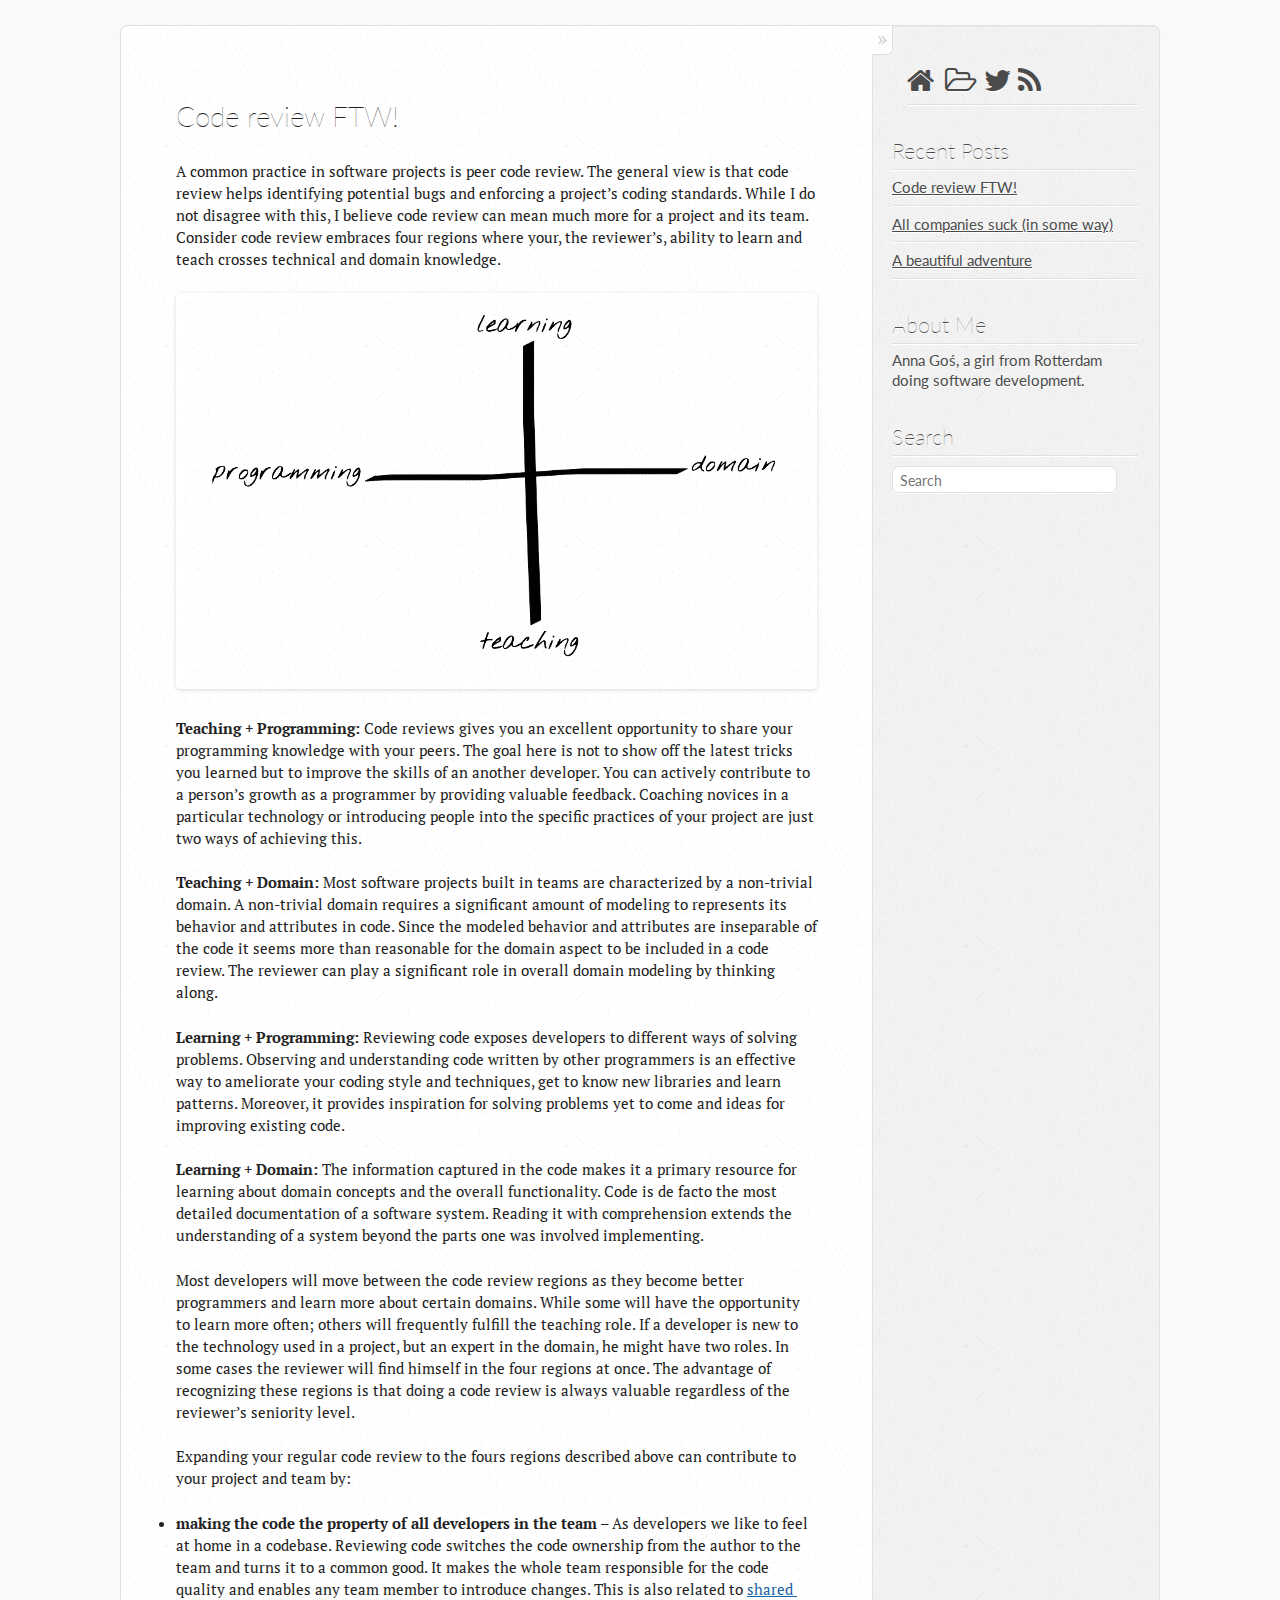
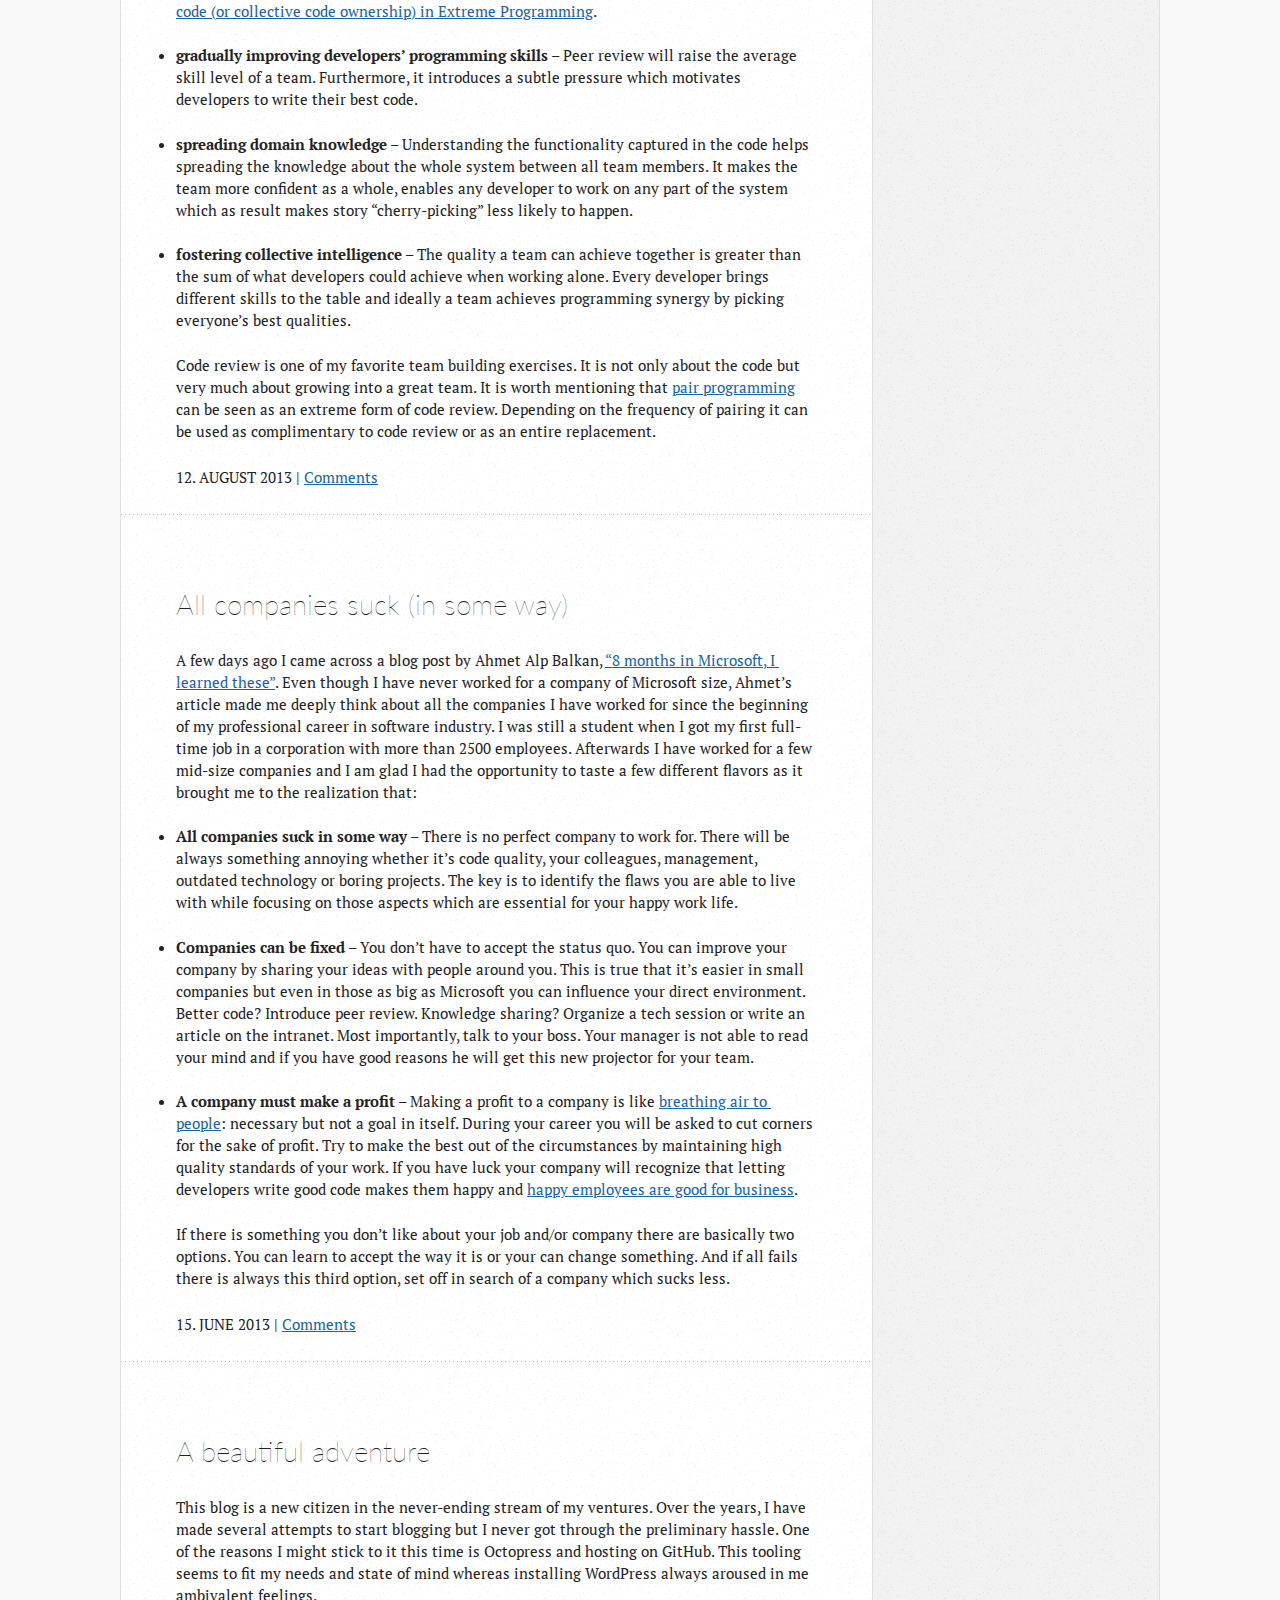
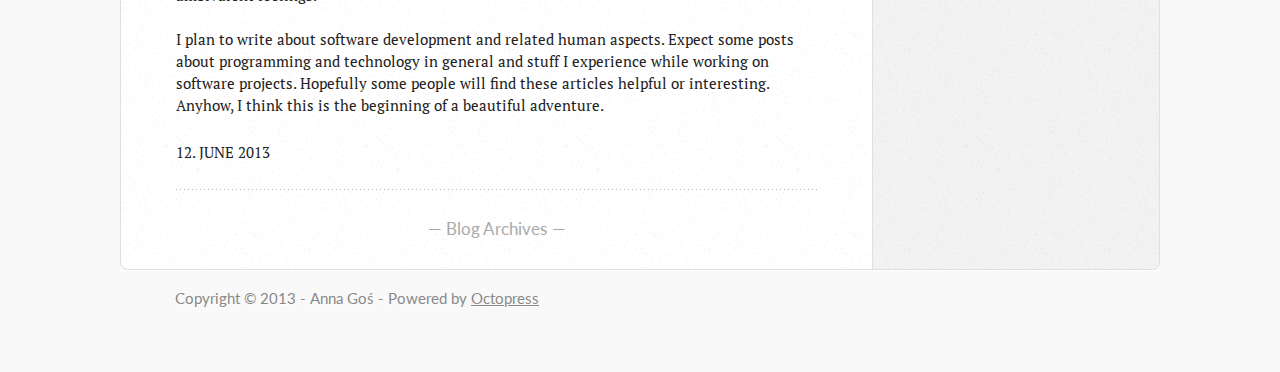
<file: index.html>
<!DOCTYPE html>
<!--[if IEMobile 7 ]><html class="no-js iem7"><![endif]-->
<!--[if lt IE 9]><html class="no-js lte-ie8"><![endif]-->
<!--[if (gt IE 8)|(gt IEMobile 7)|!(IEMobile)|!(IE)]><!--><html class="no-js" lang="en"><!--<![endif]-->
<head>
  <meta charset="utf-8">
  <title></title>
  <meta name="author" content="Anna Goś">

  
  <meta name="description" content="Blog - Anna Gos, a girl from Rotterdam doing software development" />

  
  <meta name="keywords" content="blog, anna gos, software development, coding, programming, technology, female programmer" />


  <!-- http://t.co/dKP3o1e -->
  <meta name="HandheldFriendly" content="True">
  <meta name="MobileOptimized" content="320">
  <meta name="viewport" content="width=device-width, initial-scale=1">

  
  <link rel="canonical" href="http://anna.gs">
  <link href="/favicon.png" rel="icon">
  <link href="/stylesheets/screen.css" media="screen, projection" rel="stylesheet" type="text/css">
  <link href="/atom.xml" rel="alternate" title="" type="application/atom+xml">
  <link href="/stylesheets//font-awesome/css/font-awesome.css" rel="stylesheet">
  <script src="/javascripts/modernizr-2.0.js"></script>
  <script src="//ajax.googleapis.com/ajax/libs/jquery/1.9.1/jquery.min.js"></script>
  <script>!window.jQuery && document.write(unescape('%3Cscript src="./javascripts/lib/jquery.min.js"%3E%3C/script%3E'))</script>
  <script src="/javascripts/octopress.js" type="text/javascript"></script>
  <!--Fonts from Google"s Web font directory at http://google.com/webfonts -->
<link href="http://fonts.googleapis.com/css?family=PT+Serif:regular,italic,bold,bolditalic" rel="stylesheet" type="text/css">
<link href="http://fonts.googleapis.com/css?family=PT+Sans:regular,italic,bold,bolditalic" rel="stylesheet" type="text/css">
<link href='http://fonts.googleapis.com/css?family=Lato:400,300' rel='stylesheet' type='text/css'>

  
  <script type="text/javascript">
    var _gaq = _gaq || [];
    _gaq.push(['_setAccount', 'UA-41649660-1']);
    _gaq.push(['_trackPageview']);

    (function() {
      var ga = document.createElement('script'); ga.type = 'text/javascript'; ga.async = true;
      ga.src = ('https:' == document.location.protocol ? 'https://ssl' : 'http://www') + '.google-analytics.com/ga.js';
      var s = document.getElementsByTagName('script')[0]; s.parentNode.insertBefore(ga, s);
    })();
  </script>


</head>

<body   >
  <!-- <nav role="navigation"><ul class="subscription" data-subscription="rss">
  <li><a href="/atom.xml" rel="subscribe-rss" title="subscribe via RSS">RSS</a></li>
  
</ul>
  
<form action="http://google.com/search" method="get">
  <fieldset role="search">
    <input type="hidden" name="q" value="site:anna.gs" />
    <input class="search" type="text" name="q" results="0" placeholder="Search"/>
  </fieldset>
</form>
  
<ul class="main-navigation">
  <li><a href="/">blog</a></li>
  <li><a href="/blog/archives">archives</a></li>
</ul>

</nav>-->
  <!-- <header role="banner"><hgroup>
  <h1><a href="/"></a></h1>
  
</hgroup>

</header> -->
  <div id="main">
    <div id="content">
      <div class="blog-index">
  
  
  
    <article>
      
  <header>
    
      <h1 class="entry-title"><a href="/blog/2013/08/12/code-review-ftw/">Code review FTW!</a></h1>
    
  </header>


  <div class="entry-content"><p>A common practice in software projects is peer code review. The general view is that code review helps identifying potential bugs and enforcing a project&rsquo;s coding standards. While I do not disagree with this, I believe code review can mean much more for a project and its team. Consider code review embraces four regions where your, the reviewer&rsquo;s, ability to learn and teach crosses technical and domain knowledge.</p>

<p><img class="[class names]" src="/images/code_review.png"></p>

<p><strong>Teaching + Programming:</strong> Code reviews gives you an excellent opportunity to share your programming knowledge with your peers. The goal here is not to show off the latest tricks you learned but to improve the skills of an another developer. You can actively contribute to a person&rsquo;s growth as a programmer by providing valuable feedback. Coaching novices in a particular technology or introducing people into the specific practices of your project are just two ways of achieving this.</p>

<p><strong>Teaching + Domain:</strong> Most software projects built in teams are characterized by a non-trivial domain. A non-trivial domain requires a significant amount of modeling to represents its behavior and attributes in code. Since the modeled behavior and attributes are inseparable of the code it seems more than reasonable for the domain aspect to be included in a code review. The reviewer can play a significant role in overall domain modeling by thinking along.</p>

<p><strong>Learning + Programming:</strong> Reviewing code exposes developers to different ways of solving problems. Observing and understanding code written by other programmers is an effective way to ameliorate your coding style and techniques, get to know new libraries and learn patterns. Moreover, it provides inspiration for solving problems yet to come and ideas for improving existing code.</p>

<p><strong>Learning + Domain:</strong> The information captured in the code makes it a primary resource for learning about domain concepts and the overall functionality. Code is de facto the most detailed documentation of a software system. Reading it with comprehension extends the understanding of a system beyond the parts one was involved implementing.</p>

<p>Most developers will move between the code review regions as they become better programmers and learn more about certain domains. While some will have the opportunity to learn more often; others will frequently fulfill the teaching role. If a developer is new to the technology used in a project, but an expert in the domain, he might have two roles. In some cases the reviewer will find himself in the four regions at once. The advantage of recognizing these regions is that doing a code review is always valuable regardless of the reviewer&rsquo;s seniority level.</p>

<p>Expanding your regular code review to the fours regions described above can contribute to your project and team by:</p>

<ul>
<li><p><strong>making the code the property of all developers in the team</strong> &ndash; As developers we like to feel at home in a codebase. Reviewing code switches the code ownership from the author to the team and turns it to a common good. It makes the whole team responsible for the code quality and enables any team member to introduce changes. This is also related to <a href="http://en.wikipedia.org/wiki/Extreme_programming_practices#Collective_code_ownership">shared code (or collective code ownership) in Extreme Programming</a>.</p></li>
<li><p><strong>gradually improving developers&#8217; programming skills</strong> &ndash; Peer review will raise the average skill level of a team. Furthermore, it introduces a subtle pressure which motivates developers to write their best code.</p></li>
<li><p><strong>spreading domain knowledge</strong> &ndash; Understanding the functionality captured in the code helps spreading the knowledge about the whole system between all team members. It makes the team more confident as a whole, enables any developer to work on any part of the system which as result makes story &ldquo;cherry-picking&rdquo; less likely to happen.</p></li>
<li><p><strong>fostering collective intelligence</strong> &ndash; The quality a team can achieve together is greater than the sum of what developers could achieve when working alone. Every developer brings different skills to the table and ideally a team achieves programming synergy by picking everyone&rsquo;s best qualities.</p></li>
</ul>


<p>Code review is one of my favorite team building exercises. It is not only about the code but very much about growing into a great team. It is worth mentioning that <a href="http://en.wikipedia.org/wiki/Pair_programming">pair programming</a> can be seen as an extreme form of code review. Depending on the frequency of pairing it can be used as complimentary to code review or as an entire replacement.</p>
</div>
  
  


  <p class="meta">
    








  


<time datetime="2013-08-12T13:05:00+02:00" pubdate data-updated="true">12. August 2013</time>
    
     | <a href="/blog/2013/08/12/code-review-ftw/#disqus_thread">Comments</a>
    
  </p>



    </article>
  
  
    <article>
      
  <header>
    
      <h1 class="entry-title"><a href="/blog/2013/06/15/all-companies-suck-in-some-way/">All companies suck (in some way)</a></h1>
    
  </header>


  <div class="entry-content"><p>A few days ago I came across a blog post by Ahmet Alp Balkan, <a href="http://ahmetalpbalkan.com/blog/8-months-microsoft/">&ldquo;8 months in Microsoft, I learned these&rdquo;</a>. Even though I have never worked for a company of Microsoft size, Ahmet&rsquo;s article made me deeply think about all the companies I have worked for since the beginning of my professional career in software industry. I was still a student when I got my first full-time job in a corporation with more than 2500 employees. Afterwards I have worked for a few mid-size companies and I am glad I had the opportunity to taste a few different flavors as it brought me to the realization that:</p>

<ul>
<li><p><strong>All companies suck in some way</strong> &ndash; There is no perfect company to work for. There will be always something annoying whether it&rsquo;s code quality, your colleagues, management, outdated technology or boring projects. The key is to identify the flaws you are able to live with while focusing on those aspects which are essential for your happy work life.</p></li>
<li><p><strong>Companies can be fixed</strong> &ndash; You don&rsquo;t have to accept the status quo. You can improve your company by sharing your ideas with people around you. This is true that it&rsquo;s easier in small companies but even in those as big as Microsoft you can influence your direct environment. Better code? Introduce peer review. Knowledge sharing? Organize a tech session or write an article on the intranet. Most importantly, talk to your boss. Your manager is not able to read your mind and if you have good reasons he will get this new projector for your team.</p></li>
<li><p><strong>A company must make a profit</strong> &ndash; Making a profit to a company is like <a href="http://en.wikipedia.org/wiki/Philosophy_of_business#The_purpose_of_a_business">breathing air to people</a>: necessary but not a goal in itself. During your career you will be asked to cut corners for the sake of profit. Try to make the best out of the circumstances by maintaining high quality standards of your work. If you have luck your company will recognize that letting developers write good code makes them happy and <a href="http://www.inc.com/news/articles/2010/09/happy-employees-are-good-for-business.html">happy employees are good for business</a>.</p></li>
</ul>


<p>If there is something you don&rsquo;t like about your job and/or company there are basically two options. You can learn to accept the way it is or your can change something. And if all fails there is always this third option, set off in search of a company which sucks less.</p>
</div>
  
  


  <p class="meta">
    








  


<time datetime="2013-06-15T18:35:00+02:00" pubdate data-updated="true">15. June 2013</time>
    
     | <a href="/blog/2013/06/15/all-companies-suck-in-some-way/#disqus_thread">Comments</a>
    
  </p>



    </article>
  
  
    <article>
      
  <header>
    
      <h1 class="entry-title"><a href="/blog/2013/06/12/a-beautiful-adventure/">A beautiful adventure</a></h1>
    
  </header>


  <div class="entry-content"><p>This blog is a new citizen in the never-ending stream of my ventures. Over the years, I have made several attempts to start blogging but I never got through the preliminary hassle. One of the reasons I might stick to it this time is Octopress and hosting on GitHub. This tooling seems to fit my needs and state of mind whereas installing WordPress always aroused in me ambivalent feelings.</p>

<p>I plan to write about software development and related human aspects. Expect some posts about programming and technology in general and stuff I experience while working on software projects. Hopefully some people will find these articles helpful or interesting. Anyhow, I think this is the beginning of a beautiful adventure.</p>
</div>
  
  


  <p class="meta">
    








  


<time datetime="2013-06-12T23:15:00+02:00" pubdate data-updated="true">12. June 2013</time>
    
  </p>



    </article>
  
  <div class="pagination">
    
    <a href="/blog/archives">Blog Archives</a>
    
  </div>
</div>
<aside class="sidebar">
  
    <section>
  <ul id="navigation">
      <li class="post">
      <a href="http://anna.gs" alt="Home"><i class="icon-home icon-2x"></i> </a>
      <a href="http://anna.gs/blog/archives/" alt="Old junk"><i class="icon-folder-open-alt icon-2x"></i></a>
      <a href="http://twitter.com/annagos" alt="Follow me"><i class="icon-twitter icon-2x"></i></a>
      <a href="http://anna.gs/atom.xml" alt="Feed"><i class="icon-rss icon-2x"></i></a>
      </li>
  </ul>
</section><section>
  <h1>Recent Posts</h1>
  <ul id="recent_posts">
    
      <li class="post">
        <a href="/blog/2013/08/12/code-review-ftw/">Code review FTW!</a>
      </li>
    
      <li class="post">
        <a href="/blog/2013/06/15/all-companies-suck-in-some-way/">All companies suck (in some way)</a>
      </li>
    
      <li class="post">
        <a href="/blog/2013/06/12/a-beautiful-adventure/">A beautiful adventure</a>
      </li>
    
  </ul>
</section>
<section>
  <h1>About Me</h1>
  <p>Anna Goś, a girl from Rotterdam doing software development.</p>
</section>
<section>
  <h1>Search</h1>  
  <form action="http://google.com/search" method="get">
    <fieldset role="search">
      <input type="hidden" name="q" value="site:anna.gs" />
      <input class="search" type="text" name="q" results="0" placeholder="Search"/>
    </fieldset>
  </form>
<section>
  
</aside>

    </div>
  </div>
  <footer role="contentinfo"><p>
  Copyright &copy; 2013 - Anna Goś -
  <span class="credit">Powered by <a href="http://octopress.org">Octopress</a></span>
</p>

</footer>
  

<script type="text/javascript">
      var disqus_shortname = 'annagos';
      
        
        var disqus_script = 'count.js';
      
    (function () {
      var dsq = document.createElement('script'); dsq.type = 'text/javascript'; dsq.async = true;
      dsq.src = 'http://' + disqus_shortname + '.disqus.com/' + disqus_script;
      (document.getElementsByTagName('head')[0] || document.getElementsByTagName('body')[0]).appendChild(dsq);
    }());
</script>







  <script type="text/javascript">
    (function(){
      var twitterWidgets = document.createElement('script');
      twitterWidgets.type = 'text/javascript';
      twitterWidgets.async = true;
      twitterWidgets.src = 'http://platform.twitter.com/widgets.js';
      document.getElementsByTagName('head')[0].appendChild(twitterWidgets);
    })();
  </script>





</body>
</html>
</file>
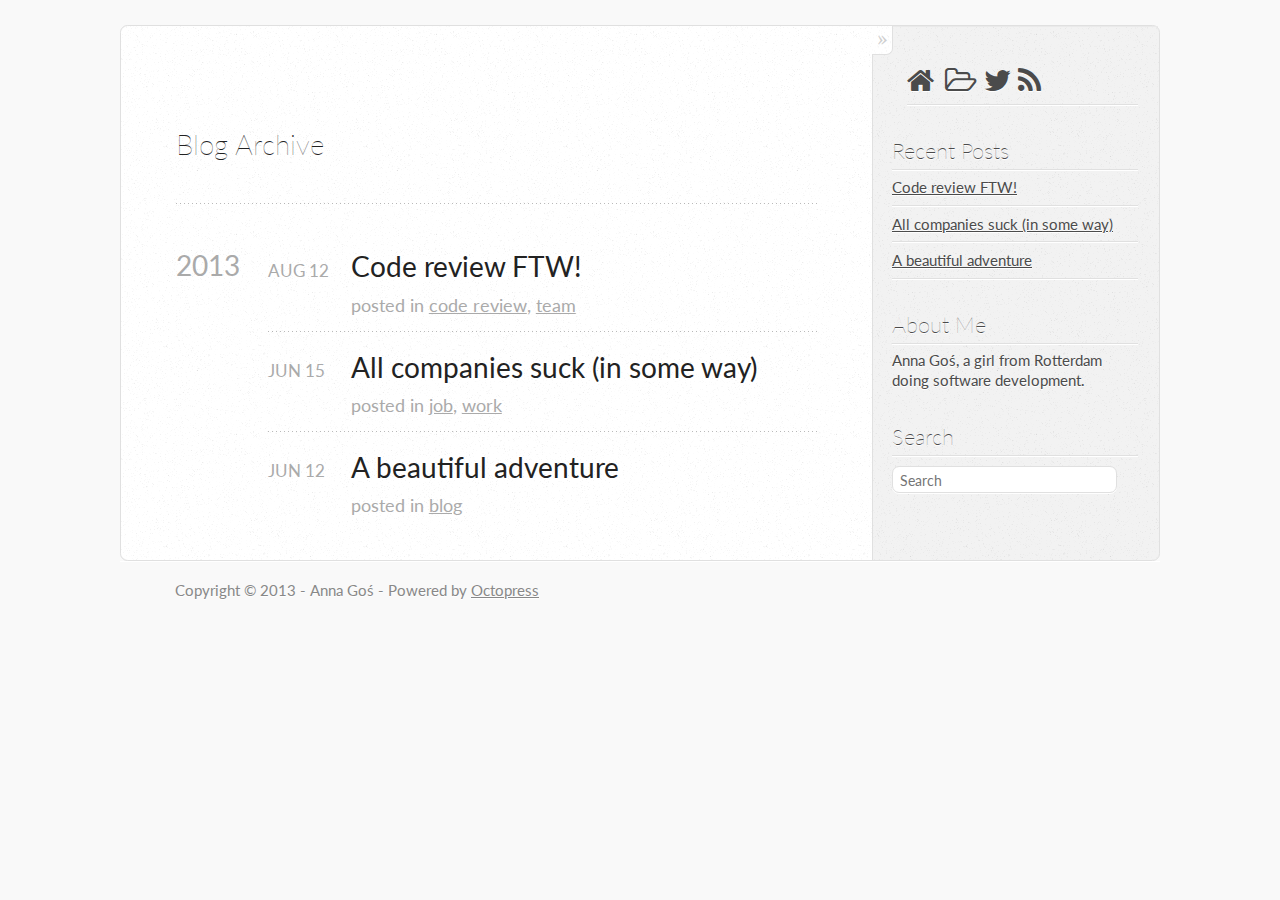
<file: blog/archives/index.html>
<!DOCTYPE html>
<!--[if IEMobile 7 ]><html class="no-js iem7"><![endif]-->
<!--[if lt IE 9]><html class="no-js lte-ie8"><![endif]-->
<!--[if (gt IE 8)|(gt IEMobile 7)|!(IEMobile)|!(IE)]><!--><html class="no-js" lang="en"><!--<![endif]-->
<head>
  <meta charset="utf-8">
  <title>Blog Archive - </title>
  <meta name="author" content="Anna Goś">

  
  <meta name="description" content="Blog - Anna Gos, a girl from Rotterdam doing software development" />

  
  <meta name="keywords" content="blog, anna gos, software development, coding, programming, technology, female programmer" />


  <!-- http://t.co/dKP3o1e -->
  <meta name="HandheldFriendly" content="True">
  <meta name="MobileOptimized" content="320">
  <meta name="viewport" content="width=device-width, initial-scale=1">

  
  <link rel="canonical" href="http://anna.gs/blog/archives">
  <link href="/favicon.png" rel="icon">
  <link href="/stylesheets/screen.css" media="screen, projection" rel="stylesheet" type="text/css">
  <link href="/atom.xml" rel="alternate" title="" type="application/atom+xml">
  <link href="/stylesheets//font-awesome/css/font-awesome.css" rel="stylesheet">
  <script src="/javascripts/modernizr-2.0.js"></script>
  <script src="//ajax.googleapis.com/ajax/libs/jquery/1.9.1/jquery.min.js"></script>
  <script>!window.jQuery && document.write(unescape('%3Cscript src="./javascripts/lib/jquery.min.js"%3E%3C/script%3E'))</script>
  <script src="/javascripts/octopress.js" type="text/javascript"></script>
  <!--Fonts from Google"s Web font directory at http://google.com/webfonts -->
<link href="http://fonts.googleapis.com/css?family=PT+Serif:regular,italic,bold,bolditalic" rel="stylesheet" type="text/css">
<link href="http://fonts.googleapis.com/css?family=PT+Sans:regular,italic,bold,bolditalic" rel="stylesheet" type="text/css">
<link href='http://fonts.googleapis.com/css?family=Lato:400,300' rel='stylesheet' type='text/css'>

  
  <script type="text/javascript">
    var _gaq = _gaq || [];
    _gaq.push(['_setAccount', 'UA-41649660-1']);
    _gaq.push(['_trackPageview']);

    (function() {
      var ga = document.createElement('script'); ga.type = 'text/javascript'; ga.async = true;
      ga.src = ('https:' == document.location.protocol ? 'https://ssl' : 'http://www') + '.google-analytics.com/ga.js';
      var s = document.getElementsByTagName('script')[0]; s.parentNode.insertBefore(ga, s);
    })();
  </script>


</head>

<body   >
  <!-- <nav role="navigation"><ul class="subscription" data-subscription="rss">
  <li><a href="/atom.xml" rel="subscribe-rss" title="subscribe via RSS">RSS</a></li>
  
</ul>
  
<form action="http://google.com/search" method="get">
  <fieldset role="search">
    <input type="hidden" name="q" value="site:anna.gs" />
    <input class="search" type="text" name="q" results="0" placeholder="Search"/>
  </fieldset>
</form>
  
<ul class="main-navigation">
  <li><a href="/">blog</a></li>
  <li><a href="/blog/archives">archives</a></li>
</ul>

</nav>-->
  <!-- <header role="banner"><hgroup>
  <h1><a href="/"></a></h1>
  
</hgroup>

</header> -->
  <div id="main">
    <div id="content">
      <div>
<article role="article">
  
  <header>
    <h2 class="entry-title">Blog Archive</h2>
    
  </header>
  
  <div id="blog-archives">



  
  <h2>2013</h2>

<article>
  
<h1><a href="/blog/2013/08/12/code-review-ftw/">Code review FTW!</a></h1>
<time datetime="2013-08-12T13:05:00+02:00" pubdate><span class='month'>Aug</span> <span class='day'>12</span> <span class='year'>2013</span></time>

<footer>
  <span class="categories">posted in <a class='category' href='/blog/categories/code-review/'>code review</a>, <a class='category' href='/blog/categories/team/'>team</a></span>
</footer>


</article>



<article>
  
<h1><a href="/blog/2013/06/15/all-companies-suck-in-some-way/">All companies suck (in some way)</a></h1>
<time datetime="2013-06-15T18:35:00+02:00" pubdate><span class='month'>Jun</span> <span class='day'>15</span> <span class='year'>2013</span></time>

<footer>
  <span class="categories">posted in <a class='category' href='/blog/categories/job/'>job</a>, <a class='category' href='/blog/categories/work/'>work</a></span>
</footer>


</article>



<article>
  
<h1><a href="/blog/2013/06/12/a-beautiful-adventure/">A beautiful adventure</a></h1>
<time datetime="2013-06-12T23:15:00+02:00" pubdate><span class='month'>Jun</span> <span class='day'>12</span> <span class='year'>2013</span></time>

<footer>
  <span class="categories">posted in <a class='category' href='/blog/categories/blog/'>blog</a></span>
</footer>


</article>

</div>

  
</article>

</div>

<aside class="sidebar">
  
    <section>
  <ul id="navigation">
      <li class="post">
      <a href="http://anna.gs" alt="Home"><i class="icon-home icon-2x"></i> </a>
      <a href="http://anna.gs/blog/archives/" alt="Old junk"><i class="icon-folder-open-alt icon-2x"></i></a>
      <a href="http://twitter.com/annagos" alt="Follow me"><i class="icon-twitter icon-2x"></i></a>
      <a href="http://anna.gs/atom.xml" alt="Feed"><i class="icon-rss icon-2x"></i></a>
      </li>
  </ul>
</section><section>
  <h1>Recent Posts</h1>
  <ul id="recent_posts">
    
      <li class="post">
        <a href="/blog/2013/08/12/code-review-ftw/">Code review FTW!</a>
      </li>
    
      <li class="post">
        <a href="/blog/2013/06/15/all-companies-suck-in-some-way/">All companies suck (in some way)</a>
      </li>
    
      <li class="post">
        <a href="/blog/2013/06/12/a-beautiful-adventure/">A beautiful adventure</a>
      </li>
    
  </ul>
</section>
<section>
  <h1>About Me</h1>
  <p>Anna Goś, a girl from Rotterdam doing software development.</p>
</section>
<section>
  <h1>Search</h1>  
  <form action="http://google.com/search" method="get">
    <fieldset role="search">
      <input type="hidden" name="q" value="site:anna.gs" />
      <input class="search" type="text" name="q" results="0" placeholder="Search"/>
    </fieldset>
  </form>
<section>
  
</aside>


    </div>
  </div>
  <footer role="contentinfo"><p>
  Copyright &copy; 2013 - Anna Goś -
  <span class="credit">Powered by <a href="http://octopress.org">Octopress</a></span>
</p>

</footer>
  

<script type="text/javascript">
      var disqus_shortname = 'annagos';
      
        
        var disqus_script = 'count.js';
      
    (function () {
      var dsq = document.createElement('script'); dsq.type = 'text/javascript'; dsq.async = true;
      dsq.src = 'http://' + disqus_shortname + '.disqus.com/' + disqus_script;
      (document.getElementsByTagName('head')[0] || document.getElementsByTagName('body')[0]).appendChild(dsq);
    }());
</script>







  <script type="text/javascript">
    (function(){
      var twitterWidgets = document.createElement('script');
      twitterWidgets.type = 'text/javascript';
      twitterWidgets.async = true;
      twitterWidgets.src = 'http://platform.twitter.com/widgets.js';
      document.getElementsByTagName('head')[0].appendChild(twitterWidgets);
    })();
  </script>





</body>
</html>
</file>
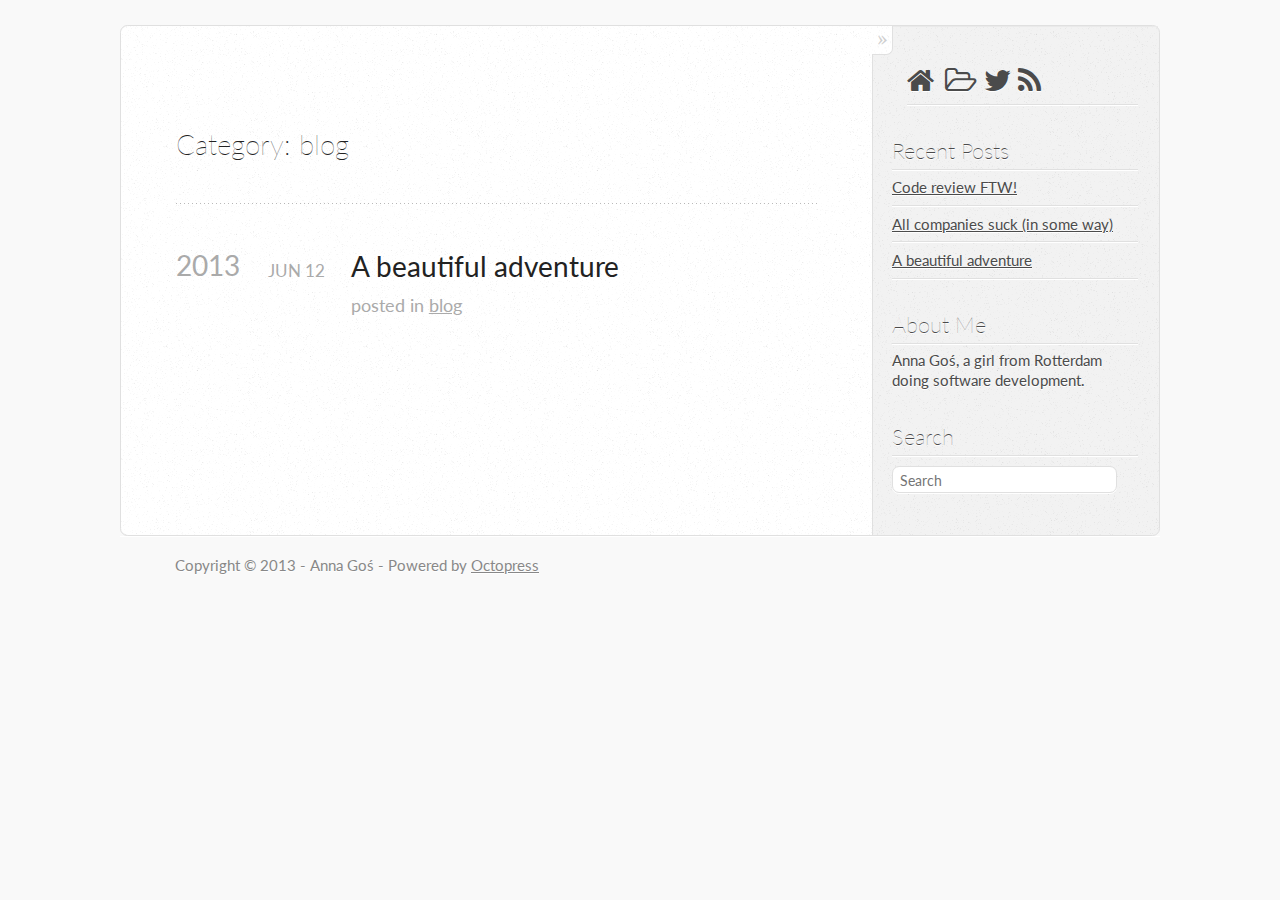
<file: blog/categories/blog/index.html>
<!DOCTYPE html>
<!--[if IEMobile 7 ]><html class="no-js iem7"><![endif]-->
<!--[if lt IE 9]><html class="no-js lte-ie8"><![endif]-->
<!--[if (gt IE 8)|(gt IEMobile 7)|!(IEMobile)|!(IE)]><!--><html class="no-js" lang="en"><!--<![endif]-->
<head>
  <meta charset="utf-8">
  <title>Category: blog - </title>
  <meta name="author" content="Anna Goś">

  
  <meta name="description" content="Category: blog" />

  
  <meta name="keywords" content="blog, anna gos, software development, coding, programming, technology, female programmer" />


  <!-- http://t.co/dKP3o1e -->
  <meta name="HandheldFriendly" content="True">
  <meta name="MobileOptimized" content="320">
  <meta name="viewport" content="width=device-width, initial-scale=1">

  
  <link rel="canonical" href="http://anna.gsblog/categories/blog">
  <link href="/favicon.png" rel="icon">
  <link href="/stylesheets/screen.css" media="screen, projection" rel="stylesheet" type="text/css">
  <link href="/atom.xml" rel="alternate" title="" type="application/atom+xml">
  <link href="/stylesheets//font-awesome/css/font-awesome.css" rel="stylesheet">
  <script src="/javascripts/modernizr-2.0.js"></script>
  <script src="//ajax.googleapis.com/ajax/libs/jquery/1.9.1/jquery.min.js"></script>
  <script>!window.jQuery && document.write(unescape('%3Cscript src="./javascripts/lib/jquery.min.js"%3E%3C/script%3E'))</script>
  <script src="/javascripts/octopress.js" type="text/javascript"></script>
  <!--Fonts from Google"s Web font directory at http://google.com/webfonts -->
<link href="http://fonts.googleapis.com/css?family=PT+Serif:regular,italic,bold,bolditalic" rel="stylesheet" type="text/css">
<link href="http://fonts.googleapis.com/css?family=PT+Sans:regular,italic,bold,bolditalic" rel="stylesheet" type="text/css">
<link href='http://fonts.googleapis.com/css?family=Lato:400,300' rel='stylesheet' type='text/css'>

  
  <script type="text/javascript">
    var _gaq = _gaq || [];
    _gaq.push(['_setAccount', 'UA-41649660-1']);
    _gaq.push(['_trackPageview']);

    (function() {
      var ga = document.createElement('script'); ga.type = 'text/javascript'; ga.async = true;
      ga.src = ('https:' == document.location.protocol ? 'https://ssl' : 'http://www') + '.google-analytics.com/ga.js';
      var s = document.getElementsByTagName('script')[0]; s.parentNode.insertBefore(ga, s);
    })();
  </script>


</head>

<body   >
  <!-- <nav role="navigation"><ul class="subscription" data-subscription="rss">
  <li><a href="/atom.xml" rel="subscribe-rss" title="subscribe via RSS">RSS</a></li>
  
</ul>
  
<form action="http://google.com/search" method="get">
  <fieldset role="search">
    <input type="hidden" name="q" value="site:anna.gs" />
    <input class="search" type="text" name="q" results="0" placeholder="Search"/>
  </fieldset>
</form>
  
<ul class="main-navigation">
  <li><a href="/">blog</a></li>
  <li><a href="/blog/archives">archives</a></li>
</ul>

</nav>-->
  <!-- <header role="banner"><hgroup>
  <h1><a href="/"></a></h1>
  
</hgroup>

</header> -->
  <div id="main">
    <div id="content">
      <div>
<article role="article">
  
  <header>
    <h2 class="entry-title">Category: blog</h2>
    
  </header>
  
  <div id="blog-archives" class="category">



  
  <h2>2013</h2>

<article>
  
<h1><a href="/blog/2013/06/12/a-beautiful-adventure/">A beautiful adventure</a></h1>
<time datetime="2013-06-12T23:15:00+02:00" pubdate><span class='month'>Jun</span> <span class='day'>12</span> <span class='year'>2013</span></time>

<footer>
  <span class="categories">posted in <a class='category' href='/blog/categories/blog/'>blog</a></span>
</footer>


</article>

</div>

  
</article>

</div>

<aside class="sidebar">
  
    <section>
  <ul id="navigation">
      <li class="post">
      <a href="http://anna.gs" alt="Home"><i class="icon-home icon-2x"></i> </a>
      <a href="http://anna.gs/blog/archives/" alt="Old junk"><i class="icon-folder-open-alt icon-2x"></i></a>
      <a href="http://twitter.com/annagos" alt="Follow me"><i class="icon-twitter icon-2x"></i></a>
      <a href="http://anna.gs/atom.xml" alt="Feed"><i class="icon-rss icon-2x"></i></a>
      </li>
  </ul>
</section><section>
  <h1>Recent Posts</h1>
  <ul id="recent_posts">
    
      <li class="post">
        <a href="/blog/2013/08/12/code-review-ftw/">Code review FTW!</a>
      </li>
    
      <li class="post">
        <a href="/blog/2013/06/15/all-companies-suck-in-some-way/">All companies suck (in some way)</a>
      </li>
    
      <li class="post">
        <a href="/blog/2013/06/12/a-beautiful-adventure/">A beautiful adventure</a>
      </li>
    
  </ul>
</section>
<section>
  <h1>About Me</h1>
  <p>Anna Goś, a girl from Rotterdam doing software development.</p>
</section>
<section>
  <h1>Search</h1>  
  <form action="http://google.com/search" method="get">
    <fieldset role="search">
      <input type="hidden" name="q" value="site:anna.gs" />
      <input class="search" type="text" name="q" results="0" placeholder="Search"/>
    </fieldset>
  </form>
<section>
  
</aside>


    </div>
  </div>
  <footer role="contentinfo"><p>
  Copyright &copy; 2013 - Anna Goś -
  <span class="credit">Powered by <a href="http://octopress.org">Octopress</a></span>
</p>

</footer>
  

<script type="text/javascript">
      var disqus_shortname = 'annagos';
      
        
        var disqus_script = 'count.js';
      
    (function () {
      var dsq = document.createElement('script'); dsq.type = 'text/javascript'; dsq.async = true;
      dsq.src = 'http://' + disqus_shortname + '.disqus.com/' + disqus_script;
      (document.getElementsByTagName('head')[0] || document.getElementsByTagName('body')[0]).appendChild(dsq);
    }());
</script>







  <script type="text/javascript">
    (function(){
      var twitterWidgets = document.createElement('script');
      twitterWidgets.type = 'text/javascript';
      twitterWidgets.async = true;
      twitterWidgets.src = 'http://platform.twitter.com/widgets.js';
      document.getElementsByTagName('head')[0].appendChild(twitterWidgets);
    })();
  </script>





</body>
</html>
</file>
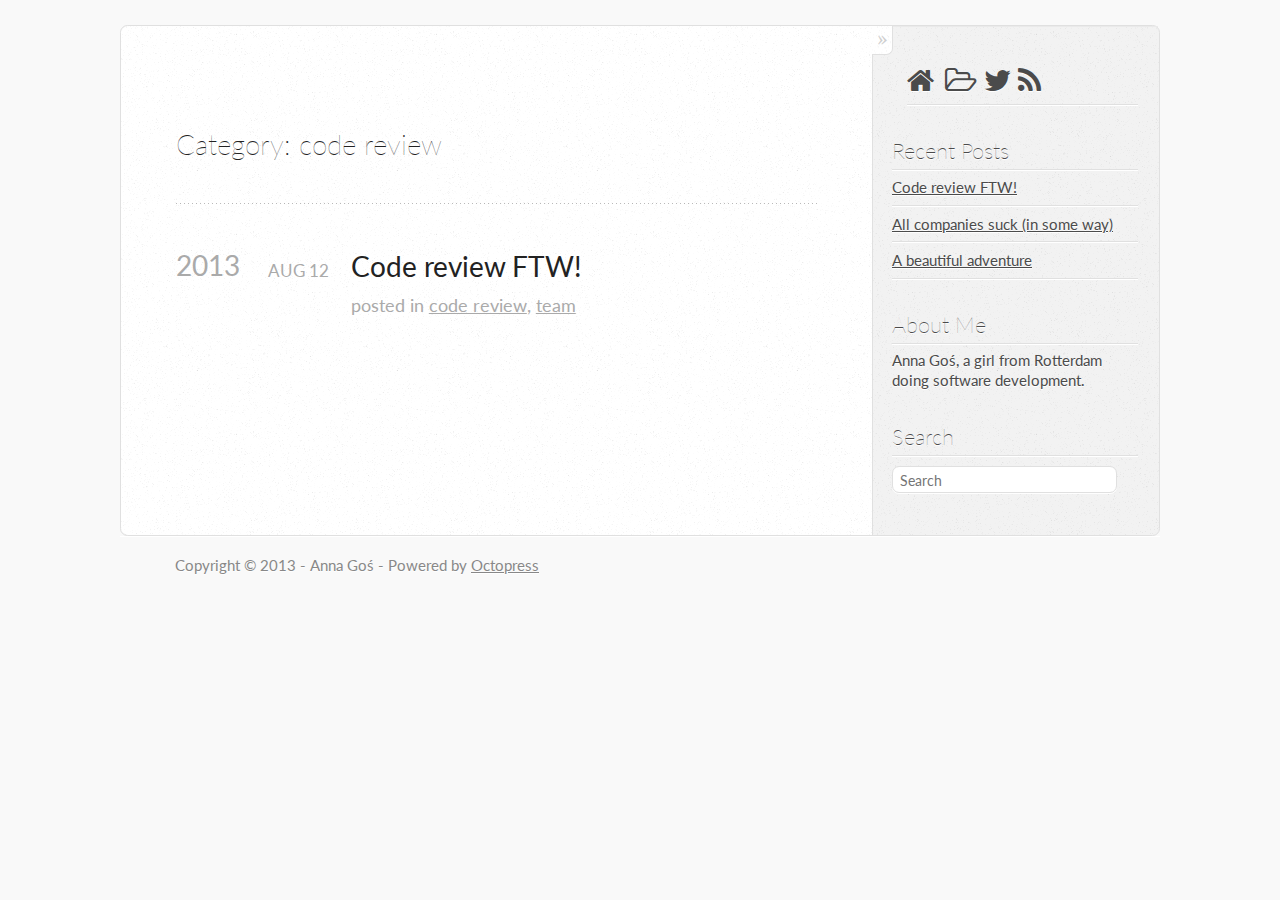
<file: blog/categories/code-review/index.html>
<!DOCTYPE html>
<!--[if IEMobile 7 ]><html class="no-js iem7"><![endif]-->
<!--[if lt IE 9]><html class="no-js lte-ie8"><![endif]-->
<!--[if (gt IE 8)|(gt IEMobile 7)|!(IEMobile)|!(IE)]><!--><html class="no-js" lang="en"><!--<![endif]-->
<head>
  <meta charset="utf-8">
  <title>Category: code review - </title>
  <meta name="author" content="Anna Goś">

  
  <meta name="description" content="Category: code review" />

  
  <meta name="keywords" content="blog, anna gos, software development, coding, programming, technology, female programmer" />


  <!-- http://t.co/dKP3o1e -->
  <meta name="HandheldFriendly" content="True">
  <meta name="MobileOptimized" content="320">
  <meta name="viewport" content="width=device-width, initial-scale=1">

  
  <link rel="canonical" href="http://anna.gsblog/categories/code-review">
  <link href="/favicon.png" rel="icon">
  <link href="/stylesheets/screen.css" media="screen, projection" rel="stylesheet" type="text/css">
  <link href="/atom.xml" rel="alternate" title="" type="application/atom+xml">
  <link href="/stylesheets//font-awesome/css/font-awesome.css" rel="stylesheet">
  <script src="/javascripts/modernizr-2.0.js"></script>
  <script src="//ajax.googleapis.com/ajax/libs/jquery/1.9.1/jquery.min.js"></script>
  <script>!window.jQuery && document.write(unescape('%3Cscript src="./javascripts/lib/jquery.min.js"%3E%3C/script%3E'))</script>
  <script src="/javascripts/octopress.js" type="text/javascript"></script>
  <!--Fonts from Google"s Web font directory at http://google.com/webfonts -->
<link href="http://fonts.googleapis.com/css?family=PT+Serif:regular,italic,bold,bolditalic" rel="stylesheet" type="text/css">
<link href="http://fonts.googleapis.com/css?family=PT+Sans:regular,italic,bold,bolditalic" rel="stylesheet" type="text/css">
<link href='http://fonts.googleapis.com/css?family=Lato:400,300' rel='stylesheet' type='text/css'>

  
  <script type="text/javascript">
    var _gaq = _gaq || [];
    _gaq.push(['_setAccount', 'UA-41649660-1']);
    _gaq.push(['_trackPageview']);

    (function() {
      var ga = document.createElement('script'); ga.type = 'text/javascript'; ga.async = true;
      ga.src = ('https:' == document.location.protocol ? 'https://ssl' : 'http://www') + '.google-analytics.com/ga.js';
      var s = document.getElementsByTagName('script')[0]; s.parentNode.insertBefore(ga, s);
    })();
  </script>


</head>

<body   >
  <!-- <nav role="navigation"><ul class="subscription" data-subscription="rss">
  <li><a href="/atom.xml" rel="subscribe-rss" title="subscribe via RSS">RSS</a></li>
  
</ul>
  
<form action="http://google.com/search" method="get">
  <fieldset role="search">
    <input type="hidden" name="q" value="site:anna.gs" />
    <input class="search" type="text" name="q" results="0" placeholder="Search"/>
  </fieldset>
</form>
  
<ul class="main-navigation">
  <li><a href="/">blog</a></li>
  <li><a href="/blog/archives">archives</a></li>
</ul>

</nav>-->
  <!-- <header role="banner"><hgroup>
  <h1><a href="/"></a></h1>
  
</hgroup>

</header> -->
  <div id="main">
    <div id="content">
      <div>
<article role="article">
  
  <header>
    <h2 class="entry-title">Category: code review</h2>
    
  </header>
  
  <div id="blog-archives" class="category">



  
  <h2>2013</h2>

<article>
  
<h1><a href="/blog/2013/08/12/code-review-ftw/">Code review FTW!</a></h1>
<time datetime="2013-08-12T13:05:00+02:00" pubdate><span class='month'>Aug</span> <span class='day'>12</span> <span class='year'>2013</span></time>

<footer>
  <span class="categories">posted in <a class='category' href='/blog/categories/code-review/'>code review</a>, <a class='category' href='/blog/categories/team/'>team</a></span>
</footer>


</article>

</div>

  
</article>

</div>

<aside class="sidebar">
  
    <section>
  <ul id="navigation">
      <li class="post">
      <a href="http://anna.gs" alt="Home"><i class="icon-home icon-2x"></i> </a>
      <a href="http://anna.gs/blog/archives/" alt="Old junk"><i class="icon-folder-open-alt icon-2x"></i></a>
      <a href="http://twitter.com/annagos" alt="Follow me"><i class="icon-twitter icon-2x"></i></a>
      <a href="http://anna.gs/atom.xml" alt="Feed"><i class="icon-rss icon-2x"></i></a>
      </li>
  </ul>
</section><section>
  <h1>Recent Posts</h1>
  <ul id="recent_posts">
    
      <li class="post">
        <a href="/blog/2013/08/12/code-review-ftw/">Code review FTW!</a>
      </li>
    
      <li class="post">
        <a href="/blog/2013/06/15/all-companies-suck-in-some-way/">All companies suck (in some way)</a>
      </li>
    
      <li class="post">
        <a href="/blog/2013/06/12/a-beautiful-adventure/">A beautiful adventure</a>
      </li>
    
  </ul>
</section>
<section>
  <h1>About Me</h1>
  <p>Anna Goś, a girl from Rotterdam doing software development.</p>
</section>
<section>
  <h1>Search</h1>  
  <form action="http://google.com/search" method="get">
    <fieldset role="search">
      <input type="hidden" name="q" value="site:anna.gs" />
      <input class="search" type="text" name="q" results="0" placeholder="Search"/>
    </fieldset>
  </form>
<section>
  
</aside>


    </div>
  </div>
  <footer role="contentinfo"><p>
  Copyright &copy; 2013 - Anna Goś -
  <span class="credit">Powered by <a href="http://octopress.org">Octopress</a></span>
</p>

</footer>
  

<script type="text/javascript">
      var disqus_shortname = 'annagos';
      
        
        var disqus_script = 'count.js';
      
    (function () {
      var dsq = document.createElement('script'); dsq.type = 'text/javascript'; dsq.async = true;
      dsq.src = 'http://' + disqus_shortname + '.disqus.com/' + disqus_script;
      (document.getElementsByTagName('head')[0] || document.getElementsByTagName('body')[0]).appendChild(dsq);
    }());
</script>







  <script type="text/javascript">
    (function(){
      var twitterWidgets = document.createElement('script');
      twitterWidgets.type = 'text/javascript';
      twitterWidgets.async = true;
      twitterWidgets.src = 'http://platform.twitter.com/widgets.js';
      document.getElementsByTagName('head')[0].appendChild(twitterWidgets);
    })();
  </script>





</body>
</html>
</file>
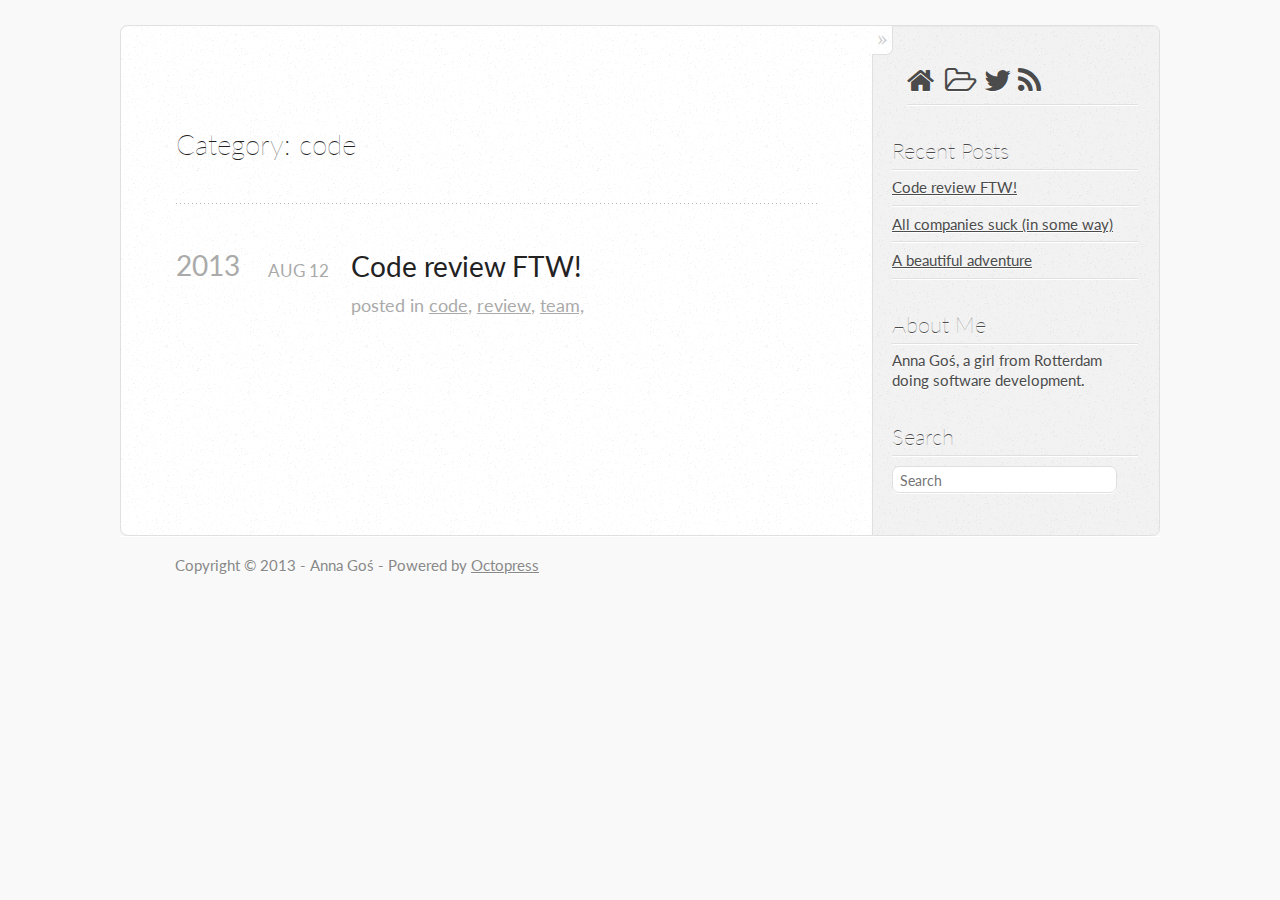
<file: blog/categories/code/index.html>
<!DOCTYPE html>
<!--[if IEMobile 7 ]><html class="no-js iem7"><![endif]-->
<!--[if lt IE 9]><html class="no-js lte-ie8"><![endif]-->
<!--[if (gt IE 8)|(gt IEMobile 7)|!(IEMobile)|!(IE)]><!--><html class="no-js" lang="en"><!--<![endif]-->
<head>
  <meta charset="utf-8">
  <title>Category: code - </title>
  <meta name="author" content="Anna Goś">

  
  <meta name="description" content="Category: code">
  

  <!-- http://t.co/dKP3o1e -->
  <meta name="HandheldFriendly" content="True">
  <meta name="MobileOptimized" content="320">
  <meta name="viewport" content="width=device-width, initial-scale=1">

  
  <link rel="canonical" href="http://anna.gsblog/categories/code">
  <link href="/favicon.png" rel="icon">
  <link href="/stylesheets/screen.css" media="screen, projection" rel="stylesheet" type="text/css">
  <link href="/atom.xml" rel="alternate" title="" type="application/atom+xml">
  <link href="/stylesheets//font-awesome/css/font-awesome.css" rel="stylesheet">
  <script src="/javascripts/modernizr-2.0.js"></script>
  <script src="//ajax.googleapis.com/ajax/libs/jquery/1.9.1/jquery.min.js"></script>
  <script>!window.jQuery && document.write(unescape('%3Cscript src="./javascripts/lib/jquery.min.js"%3E%3C/script%3E'))</script>
  <script src="/javascripts/octopress.js" type="text/javascript"></script>
  <!--Fonts from Google"s Web font directory at http://google.com/webfonts -->
<link href="http://fonts.googleapis.com/css?family=PT+Serif:regular,italic,bold,bolditalic" rel="stylesheet" type="text/css">
<link href="http://fonts.googleapis.com/css?family=PT+Sans:regular,italic,bold,bolditalic" rel="stylesheet" type="text/css">
<link href='http://fonts.googleapis.com/css?family=Lato:400,300' rel='stylesheet' type='text/css'>

  
  <script type="text/javascript">
    var _gaq = _gaq || [];
    _gaq.push(['_setAccount', 'UA-41649660-1']);
    _gaq.push(['_trackPageview']);

    (function() {
      var ga = document.createElement('script'); ga.type = 'text/javascript'; ga.async = true;
      ga.src = ('https:' == document.location.protocol ? 'https://ssl' : 'http://www') + '.google-analytics.com/ga.js';
      var s = document.getElementsByTagName('script')[0]; s.parentNode.insertBefore(ga, s);
    })();
  </script>


</head>

<body   >
  <!-- <nav role="navigation"><ul class="subscription" data-subscription="rss">
  <li><a href="/atom.xml" rel="subscribe-rss" title="subscribe via RSS">RSS</a></li>
  
</ul>
  
<form action="http://google.com/search" method="get">
  <fieldset role="search">
    <input type="hidden" name="q" value="site:anna.gs" />
    <input class="search" type="text" name="q" results="0" placeholder="Search"/>
  </fieldset>
</form>
  
<ul class="main-navigation">
  <li><a href="/">blog</a></li>
  <li><a href="/blog/archives">archives</a></li>
</ul>

</nav>-->
  <!-- <header role="banner"><hgroup>
  <h1><a href="/"></a></h1>
  
</hgroup>

</header> -->
  <div id="main">
    <div id="content">
      <div>
<article role="article">
  
  <header>
    <h2 class="entry-title">Category: code</h2>
    
  </header>
  
  <div id="blog-archives" class="category">



  
  <h2>2013</h2>

<article>
  
<h1><a href="/blog/2013/08/12/code-review-ftw/">Code review FTW!</a></h1>
<time datetime="2013-08-12T13:05:00+02:00" pubdate><span class='month'>Aug</span> <span class='day'>12</span> <span class='year'>2013</span></time>

<footer>
  <span class="categories">posted in <a class='category' href='/blog/categories/code/'>code</a>, <a class='category' href='/blog/categories/review/'>review</a>, <a class='category' href='/blog/categories/team/'>team,</a></span>
</footer>


</article>

</div>

  
</article>

</div>

<aside class="sidebar">
  
    <section>
  <ul id="navigation">
      <li class="post">
      <a href="http://anna.gs" alt="Home"><i class="icon-home icon-2x"></i> </a>
      <a href="http://anna.gs/blog/archives/" alt="Old junk"><i class="icon-folder-open-alt icon-2x"></i></a>
      <a href="http://twitter.com/annagos" alt="Follow me"><i class="icon-twitter icon-2x"></i></a>
      <a href="http://anna.gs/atom.xml" alt="Feed"><i class="icon-rss icon-2x"></i></a>
      </li>
  </ul>
</section><section>
  <h1>Recent Posts</h1>
  <ul id="recent_posts">
    
      <li class="post">
        <a href="/blog/2013/08/12/code-review-ftw/">Code review FTW!</a>
      </li>
    
      <li class="post">
        <a href="/blog/2013/06/15/all-companies-suck-in-some-way/">All companies suck (in some way)</a>
      </li>
    
      <li class="post">
        <a href="/blog/2013/06/12/a-beautiful-adventure/">A beautiful adventure</a>
      </li>
    
  </ul>
</section>
<section>
  <h1>About Me</h1>
  <p>Anna Goś, a girl from Rotterdam doing software development.</p>
</section>
<section>
  <h1>Search</h1>  
  <form action="http://google.com/search" method="get">
    <fieldset role="search">
      <input type="hidden" name="q" value="site:anna.gs" />
      <input class="search" type="text" name="q" results="0" placeholder="Search"/>
    </fieldset>
  </form>
<section>
  
</aside>


    </div>
  </div>
  <footer role="contentinfo"><p>
  Copyright &copy; 2013 - Anna Goś -
  <span class="credit">Powered by <a href="http://octopress.org">Octopress</a></span>
</p>

</footer>
  

<script type="text/javascript">
      var disqus_shortname = 'annagos';
      
        
        var disqus_script = 'count.js';
      
    (function () {
      var dsq = document.createElement('script'); dsq.type = 'text/javascript'; dsq.async = true;
      dsq.src = 'http://' + disqus_shortname + '.disqus.com/' + disqus_script;
      (document.getElementsByTagName('head')[0] || document.getElementsByTagName('body')[0]).appendChild(dsq);
    }());
</script>







  <script type="text/javascript">
    (function(){
      var twitterWidgets = document.createElement('script');
      twitterWidgets.type = 'text/javascript';
      twitterWidgets.async = true;
      twitterWidgets.src = 'http://platform.twitter.com/widgets.js';
      document.getElementsByTagName('head')[0].appendChild(twitterWidgets);
    })();
  </script>





</body>
</html>
</file>
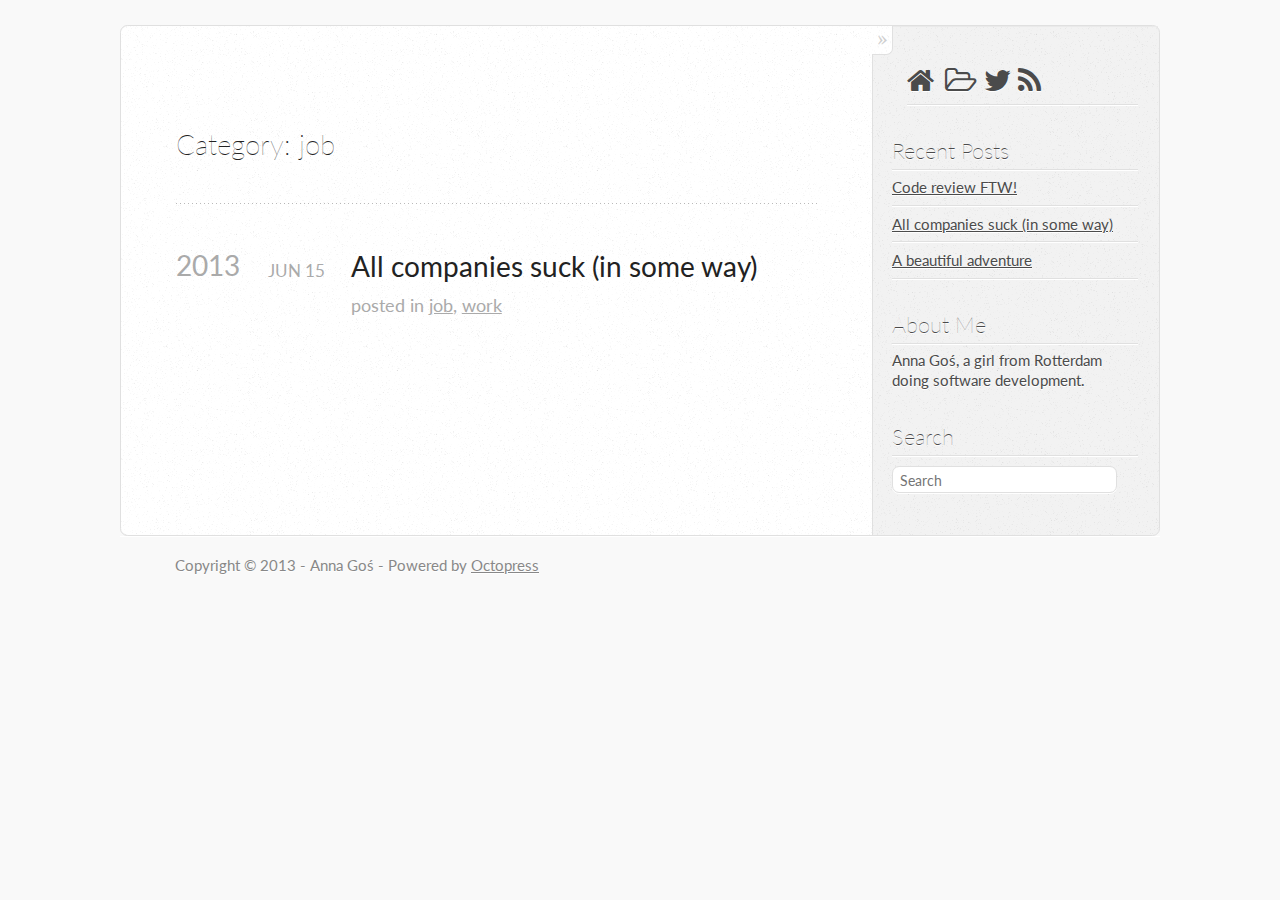
<file: blog/categories/job/index.html>
<!DOCTYPE html>
<!--[if IEMobile 7 ]><html class="no-js iem7"><![endif]-->
<!--[if lt IE 9]><html class="no-js lte-ie8"><![endif]-->
<!--[if (gt IE 8)|(gt IEMobile 7)|!(IEMobile)|!(IE)]><!--><html class="no-js" lang="en"><!--<![endif]-->
<head>
  <meta charset="utf-8">
  <title>Category: job - </title>
  <meta name="author" content="Anna Goś">

  
  <meta name="description" content="Category: job" />

  
  <meta name="keywords" content="blog, anna gos, software development, coding, programming, technology, female programmer" />


  <!-- http://t.co/dKP3o1e -->
  <meta name="HandheldFriendly" content="True">
  <meta name="MobileOptimized" content="320">
  <meta name="viewport" content="width=device-width, initial-scale=1">

  
  <link rel="canonical" href="http://anna.gsblog/categories/job">
  <link href="/favicon.png" rel="icon">
  <link href="/stylesheets/screen.css" media="screen, projection" rel="stylesheet" type="text/css">
  <link href="/atom.xml" rel="alternate" title="" type="application/atom+xml">
  <link href="/stylesheets//font-awesome/css/font-awesome.css" rel="stylesheet">
  <script src="/javascripts/modernizr-2.0.js"></script>
  <script src="//ajax.googleapis.com/ajax/libs/jquery/1.9.1/jquery.min.js"></script>
  <script>!window.jQuery && document.write(unescape('%3Cscript src="./javascripts/lib/jquery.min.js"%3E%3C/script%3E'))</script>
  <script src="/javascripts/octopress.js" type="text/javascript"></script>
  <!--Fonts from Google"s Web font directory at http://google.com/webfonts -->
<link href="http://fonts.googleapis.com/css?family=PT+Serif:regular,italic,bold,bolditalic" rel="stylesheet" type="text/css">
<link href="http://fonts.googleapis.com/css?family=PT+Sans:regular,italic,bold,bolditalic" rel="stylesheet" type="text/css">
<link href='http://fonts.googleapis.com/css?family=Lato:400,300' rel='stylesheet' type='text/css'>

  
  <script type="text/javascript">
    var _gaq = _gaq || [];
    _gaq.push(['_setAccount', 'UA-41649660-1']);
    _gaq.push(['_trackPageview']);

    (function() {
      var ga = document.createElement('script'); ga.type = 'text/javascript'; ga.async = true;
      ga.src = ('https:' == document.location.protocol ? 'https://ssl' : 'http://www') + '.google-analytics.com/ga.js';
      var s = document.getElementsByTagName('script')[0]; s.parentNode.insertBefore(ga, s);
    })();
  </script>


</head>

<body   >
  <!-- <nav role="navigation"><ul class="subscription" data-subscription="rss">
  <li><a href="/atom.xml" rel="subscribe-rss" title="subscribe via RSS">RSS</a></li>
  
</ul>
  
<form action="http://google.com/search" method="get">
  <fieldset role="search">
    <input type="hidden" name="q" value="site:anna.gs" />
    <input class="search" type="text" name="q" results="0" placeholder="Search"/>
  </fieldset>
</form>
  
<ul class="main-navigation">
  <li><a href="/">blog</a></li>
  <li><a href="/blog/archives">archives</a></li>
</ul>

</nav>-->
  <!-- <header role="banner"><hgroup>
  <h1><a href="/"></a></h1>
  
</hgroup>

</header> -->
  <div id="main">
    <div id="content">
      <div>
<article role="article">
  
  <header>
    <h2 class="entry-title">Category: job</h2>
    
  </header>
  
  <div id="blog-archives" class="category">



  
  <h2>2013</h2>

<article>
  
<h1><a href="/blog/2013/06/15/all-companies-suck-in-some-way/">All companies suck (in some way)</a></h1>
<time datetime="2013-06-15T18:35:00+02:00" pubdate><span class='month'>Jun</span> <span class='day'>15</span> <span class='year'>2013</span></time>

<footer>
  <span class="categories">posted in <a class='category' href='/blog/categories/job/'>job</a>, <a class='category' href='/blog/categories/work/'>work</a></span>
</footer>


</article>

</div>

  
</article>

</div>

<aside class="sidebar">
  
    <section>
  <ul id="navigation">
      <li class="post">
      <a href="http://anna.gs" alt="Home"><i class="icon-home icon-2x"></i> </a>
      <a href="http://anna.gs/blog/archives/" alt="Old junk"><i class="icon-folder-open-alt icon-2x"></i></a>
      <a href="http://twitter.com/annagos" alt="Follow me"><i class="icon-twitter icon-2x"></i></a>
      <a href="http://anna.gs/atom.xml" alt="Feed"><i class="icon-rss icon-2x"></i></a>
      </li>
  </ul>
</section><section>
  <h1>Recent Posts</h1>
  <ul id="recent_posts">
    
      <li class="post">
        <a href="/blog/2013/08/12/code-review-ftw/">Code review FTW!</a>
      </li>
    
      <li class="post">
        <a href="/blog/2013/06/15/all-companies-suck-in-some-way/">All companies suck (in some way)</a>
      </li>
    
      <li class="post">
        <a href="/blog/2013/06/12/a-beautiful-adventure/">A beautiful adventure</a>
      </li>
    
  </ul>
</section>
<section>
  <h1>About Me</h1>
  <p>Anna Goś, a girl from Rotterdam doing software development.</p>
</section>
<section>
  <h1>Search</h1>  
  <form action="http://google.com/search" method="get">
    <fieldset role="search">
      <input type="hidden" name="q" value="site:anna.gs" />
      <input class="search" type="text" name="q" results="0" placeholder="Search"/>
    </fieldset>
  </form>
<section>
  
</aside>


    </div>
  </div>
  <footer role="contentinfo"><p>
  Copyright &copy; 2013 - Anna Goś -
  <span class="credit">Powered by <a href="http://octopress.org">Octopress</a></span>
</p>

</footer>
  

<script type="text/javascript">
      var disqus_shortname = 'annagos';
      
        
        var disqus_script = 'count.js';
      
    (function () {
      var dsq = document.createElement('script'); dsq.type = 'text/javascript'; dsq.async = true;
      dsq.src = 'http://' + disqus_shortname + '.disqus.com/' + disqus_script;
      (document.getElementsByTagName('head')[0] || document.getElementsByTagName('body')[0]).appendChild(dsq);
    }());
</script>







  <script type="text/javascript">
    (function(){
      var twitterWidgets = document.createElement('script');
      twitterWidgets.type = 'text/javascript';
      twitterWidgets.async = true;
      twitterWidgets.src = 'http://platform.twitter.com/widgets.js';
      document.getElementsByTagName('head')[0].appendChild(twitterWidgets);
    })();
  </script>





</body>
</html>
</file>
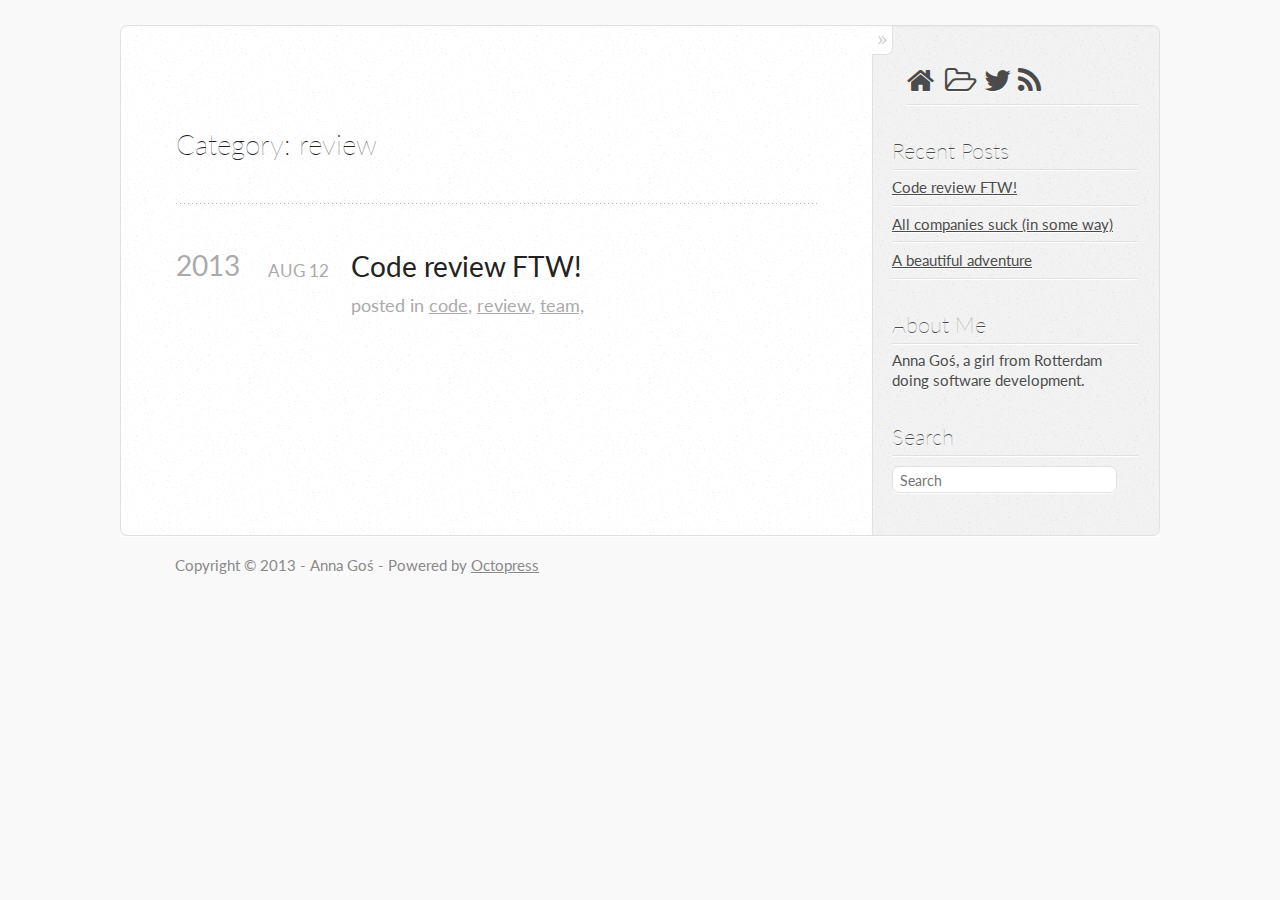
<file: blog/categories/review/index.html>
<!DOCTYPE html>
<!--[if IEMobile 7 ]><html class="no-js iem7"><![endif]-->
<!--[if lt IE 9]><html class="no-js lte-ie8"><![endif]-->
<!--[if (gt IE 8)|(gt IEMobile 7)|!(IEMobile)|!(IE)]><!--><html class="no-js" lang="en"><!--<![endif]-->
<head>
  <meta charset="utf-8">
  <title>Category: review - </title>
  <meta name="author" content="Anna Goś">

  
  <meta name="description" content="Category: review">
  

  <!-- http://t.co/dKP3o1e -->
  <meta name="HandheldFriendly" content="True">
  <meta name="MobileOptimized" content="320">
  <meta name="viewport" content="width=device-width, initial-scale=1">

  
  <link rel="canonical" href="http://anna.gsblog/categories/review">
  <link href="/favicon.png" rel="icon">
  <link href="/stylesheets/screen.css" media="screen, projection" rel="stylesheet" type="text/css">
  <link href="/atom.xml" rel="alternate" title="" type="application/atom+xml">
  <link href="/stylesheets//font-awesome/css/font-awesome.css" rel="stylesheet">
  <script src="/javascripts/modernizr-2.0.js"></script>
  <script src="//ajax.googleapis.com/ajax/libs/jquery/1.9.1/jquery.min.js"></script>
  <script>!window.jQuery && document.write(unescape('%3Cscript src="./javascripts/lib/jquery.min.js"%3E%3C/script%3E'))</script>
  <script src="/javascripts/octopress.js" type="text/javascript"></script>
  <!--Fonts from Google"s Web font directory at http://google.com/webfonts -->
<link href="http://fonts.googleapis.com/css?family=PT+Serif:regular,italic,bold,bolditalic" rel="stylesheet" type="text/css">
<link href="http://fonts.googleapis.com/css?family=PT+Sans:regular,italic,bold,bolditalic" rel="stylesheet" type="text/css">
<link href='http://fonts.googleapis.com/css?family=Lato:400,300' rel='stylesheet' type='text/css'>

  
  <script type="text/javascript">
    var _gaq = _gaq || [];
    _gaq.push(['_setAccount', 'UA-41649660-1']);
    _gaq.push(['_trackPageview']);

    (function() {
      var ga = document.createElement('script'); ga.type = 'text/javascript'; ga.async = true;
      ga.src = ('https:' == document.location.protocol ? 'https://ssl' : 'http://www') + '.google-analytics.com/ga.js';
      var s = document.getElementsByTagName('script')[0]; s.parentNode.insertBefore(ga, s);
    })();
  </script>


</head>

<body   >
  <!-- <nav role="navigation"><ul class="subscription" data-subscription="rss">
  <li><a href="/atom.xml" rel="subscribe-rss" title="subscribe via RSS">RSS</a></li>
  
</ul>
  
<form action="http://google.com/search" method="get">
  <fieldset role="search">
    <input type="hidden" name="q" value="site:anna.gs" />
    <input class="search" type="text" name="q" results="0" placeholder="Search"/>
  </fieldset>
</form>
  
<ul class="main-navigation">
  <li><a href="/">blog</a></li>
  <li><a href="/blog/archives">archives</a></li>
</ul>

</nav>-->
  <!-- <header role="banner"><hgroup>
  <h1><a href="/"></a></h1>
  
</hgroup>

</header> -->
  <div id="main">
    <div id="content">
      <div>
<article role="article">
  
  <header>
    <h2 class="entry-title">Category: review</h2>
    
  </header>
  
  <div id="blog-archives" class="category">



  
  <h2>2013</h2>

<article>
  
<h1><a href="/blog/2013/08/12/code-review-ftw/">Code review FTW!</a></h1>
<time datetime="2013-08-12T13:05:00+02:00" pubdate><span class='month'>Aug</span> <span class='day'>12</span> <span class='year'>2013</span></time>

<footer>
  <span class="categories">posted in <a class='category' href='/blog/categories/code/'>code</a>, <a class='category' href='/blog/categories/review/'>review</a>, <a class='category' href='/blog/categories/team/'>team,</a></span>
</footer>


</article>

</div>

  
</article>

</div>

<aside class="sidebar">
  
    <section>
  <ul id="navigation">
      <li class="post">
      <a href="http://anna.gs" alt="Home"><i class="icon-home icon-2x"></i> </a>
      <a href="http://anna.gs/blog/archives/" alt="Old junk"><i class="icon-folder-open-alt icon-2x"></i></a>
      <a href="http://twitter.com/annagos" alt="Follow me"><i class="icon-twitter icon-2x"></i></a>
      <a href="http://anna.gs/atom.xml" alt="Feed"><i class="icon-rss icon-2x"></i></a>
      </li>
  </ul>
</section><section>
  <h1>Recent Posts</h1>
  <ul id="recent_posts">
    
      <li class="post">
        <a href="/blog/2013/08/12/code-review-ftw/">Code review FTW!</a>
      </li>
    
      <li class="post">
        <a href="/blog/2013/06/15/all-companies-suck-in-some-way/">All companies suck (in some way)</a>
      </li>
    
      <li class="post">
        <a href="/blog/2013/06/12/a-beautiful-adventure/">A beautiful adventure</a>
      </li>
    
  </ul>
</section>
<section>
  <h1>About Me</h1>
  <p>Anna Goś, a girl from Rotterdam doing software development.</p>
</section>
<section>
  <h1>Search</h1>  
  <form action="http://google.com/search" method="get">
    <fieldset role="search">
      <input type="hidden" name="q" value="site:anna.gs" />
      <input class="search" type="text" name="q" results="0" placeholder="Search"/>
    </fieldset>
  </form>
<section>
  
</aside>


    </div>
  </div>
  <footer role="contentinfo"><p>
  Copyright &copy; 2013 - Anna Goś -
  <span class="credit">Powered by <a href="http://octopress.org">Octopress</a></span>
</p>

</footer>
  

<script type="text/javascript">
      var disqus_shortname = 'annagos';
      
        
        var disqus_script = 'count.js';
      
    (function () {
      var dsq = document.createElement('script'); dsq.type = 'text/javascript'; dsq.async = true;
      dsq.src = 'http://' + disqus_shortname + '.disqus.com/' + disqus_script;
      (document.getElementsByTagName('head')[0] || document.getElementsByTagName('body')[0]).appendChild(dsq);
    }());
</script>







  <script type="text/javascript">
    (function(){
      var twitterWidgets = document.createElement('script');
      twitterWidgets.type = 'text/javascript';
      twitterWidgets.async = true;
      twitterWidgets.src = 'http://platform.twitter.com/widgets.js';
      document.getElementsByTagName('head')[0].appendChild(twitterWidgets);
    })();
  </script>





</body>
</html>
</file>
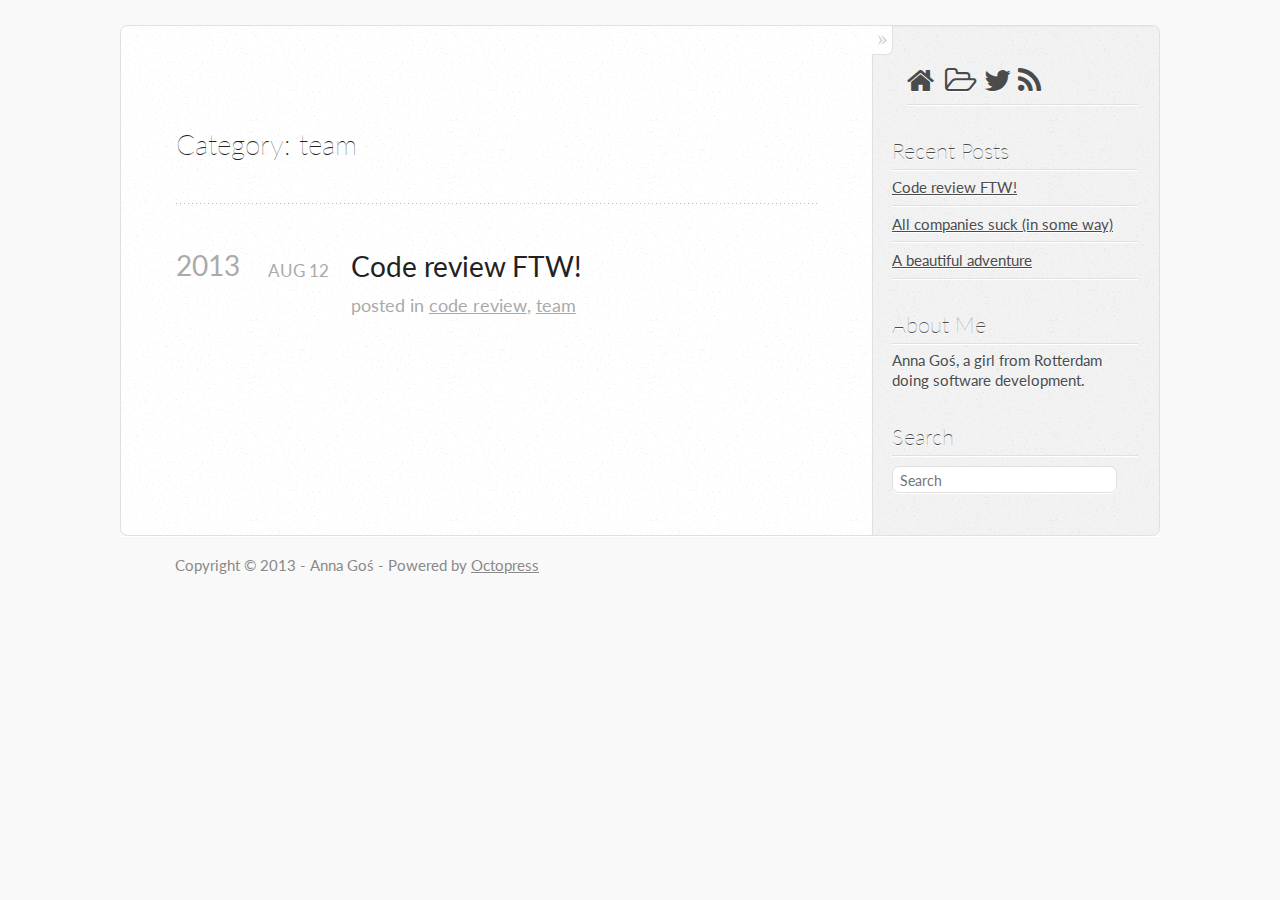
<file: blog/categories/team/index.html>
<!DOCTYPE html>
<!--[if IEMobile 7 ]><html class="no-js iem7"><![endif]-->
<!--[if lt IE 9]><html class="no-js lte-ie8"><![endif]-->
<!--[if (gt IE 8)|(gt IEMobile 7)|!(IEMobile)|!(IE)]><!--><html class="no-js" lang="en"><!--<![endif]-->
<head>
  <meta charset="utf-8">
  <title>Category: team - </title>
  <meta name="author" content="Anna Goś">

  
  <meta name="description" content="Category: team" />

  
  <meta name="keywords" content="blog, anna gos, software development, coding, programming, technology, female programmer" />


  <!-- http://t.co/dKP3o1e -->
  <meta name="HandheldFriendly" content="True">
  <meta name="MobileOptimized" content="320">
  <meta name="viewport" content="width=device-width, initial-scale=1">

  
  <link rel="canonical" href="http://anna.gsblog/categories/team">
  <link href="/favicon.png" rel="icon">
  <link href="/stylesheets/screen.css" media="screen, projection" rel="stylesheet" type="text/css">
  <link href="/atom.xml" rel="alternate" title="" type="application/atom+xml">
  <link href="/stylesheets//font-awesome/css/font-awesome.css" rel="stylesheet">
  <script src="/javascripts/modernizr-2.0.js"></script>
  <script src="//ajax.googleapis.com/ajax/libs/jquery/1.9.1/jquery.min.js"></script>
  <script>!window.jQuery && document.write(unescape('%3Cscript src="./javascripts/lib/jquery.min.js"%3E%3C/script%3E'))</script>
  <script src="/javascripts/octopress.js" type="text/javascript"></script>
  <!--Fonts from Google"s Web font directory at http://google.com/webfonts -->
<link href="http://fonts.googleapis.com/css?family=PT+Serif:regular,italic,bold,bolditalic" rel="stylesheet" type="text/css">
<link href="http://fonts.googleapis.com/css?family=PT+Sans:regular,italic,bold,bolditalic" rel="stylesheet" type="text/css">
<link href='http://fonts.googleapis.com/css?family=Lato:400,300' rel='stylesheet' type='text/css'>

  
  <script type="text/javascript">
    var _gaq = _gaq || [];
    _gaq.push(['_setAccount', 'UA-41649660-1']);
    _gaq.push(['_trackPageview']);

    (function() {
      var ga = document.createElement('script'); ga.type = 'text/javascript'; ga.async = true;
      ga.src = ('https:' == document.location.protocol ? 'https://ssl' : 'http://www') + '.google-analytics.com/ga.js';
      var s = document.getElementsByTagName('script')[0]; s.parentNode.insertBefore(ga, s);
    })();
  </script>


</head>

<body   >
  <!-- <nav role="navigation"><ul class="subscription" data-subscription="rss">
  <li><a href="/atom.xml" rel="subscribe-rss" title="subscribe via RSS">RSS</a></li>
  
</ul>
  
<form action="http://google.com/search" method="get">
  <fieldset role="search">
    <input type="hidden" name="q" value="site:anna.gs" />
    <input class="search" type="text" name="q" results="0" placeholder="Search"/>
  </fieldset>
</form>
  
<ul class="main-navigation">
  <li><a href="/">blog</a></li>
  <li><a href="/blog/archives">archives</a></li>
</ul>

</nav>-->
  <!-- <header role="banner"><hgroup>
  <h1><a href="/"></a></h1>
  
</hgroup>

</header> -->
  <div id="main">
    <div id="content">
      <div>
<article role="article">
  
  <header>
    <h2 class="entry-title">Category: team</h2>
    
  </header>
  
  <div id="blog-archives" class="category">



  
  <h2>2013</h2>

<article>
  
<h1><a href="/blog/2013/08/12/code-review-ftw/">Code review FTW!</a></h1>
<time datetime="2013-08-12T13:05:00+02:00" pubdate><span class='month'>Aug</span> <span class='day'>12</span> <span class='year'>2013</span></time>

<footer>
  <span class="categories">posted in <a class='category' href='/blog/categories/code-review/'>code review</a>, <a class='category' href='/blog/categories/team/'>team</a></span>
</footer>


</article>

</div>

  
</article>

</div>

<aside class="sidebar">
  
    <section>
  <ul id="navigation">
      <li class="post">
      <a href="http://anna.gs" alt="Home"><i class="icon-home icon-2x"></i> </a>
      <a href="http://anna.gs/blog/archives/" alt="Old junk"><i class="icon-folder-open-alt icon-2x"></i></a>
      <a href="http://twitter.com/annagos" alt="Follow me"><i class="icon-twitter icon-2x"></i></a>
      <a href="http://anna.gs/atom.xml" alt="Feed"><i class="icon-rss icon-2x"></i></a>
      </li>
  </ul>
</section><section>
  <h1>Recent Posts</h1>
  <ul id="recent_posts">
    
      <li class="post">
        <a href="/blog/2013/08/12/code-review-ftw/">Code review FTW!</a>
      </li>
    
      <li class="post">
        <a href="/blog/2013/06/15/all-companies-suck-in-some-way/">All companies suck (in some way)</a>
      </li>
    
      <li class="post">
        <a href="/blog/2013/06/12/a-beautiful-adventure/">A beautiful adventure</a>
      </li>
    
  </ul>
</section>
<section>
  <h1>About Me</h1>
  <p>Anna Goś, a girl from Rotterdam doing software development.</p>
</section>
<section>
  <h1>Search</h1>  
  <form action="http://google.com/search" method="get">
    <fieldset role="search">
      <input type="hidden" name="q" value="site:anna.gs" />
      <input class="search" type="text" name="q" results="0" placeholder="Search"/>
    </fieldset>
  </form>
<section>
  
</aside>


    </div>
  </div>
  <footer role="contentinfo"><p>
  Copyright &copy; 2013 - Anna Goś -
  <span class="credit">Powered by <a href="http://octopress.org">Octopress</a></span>
</p>

</footer>
  

<script type="text/javascript">
      var disqus_shortname = 'annagos';
      
        
        var disqus_script = 'count.js';
      
    (function () {
      var dsq = document.createElement('script'); dsq.type = 'text/javascript'; dsq.async = true;
      dsq.src = 'http://' + disqus_shortname + '.disqus.com/' + disqus_script;
      (document.getElementsByTagName('head')[0] || document.getElementsByTagName('body')[0]).appendChild(dsq);
    }());
</script>







  <script type="text/javascript">
    (function(){
      var twitterWidgets = document.createElement('script');
      twitterWidgets.type = 'text/javascript';
      twitterWidgets.async = true;
      twitterWidgets.src = 'http://platform.twitter.com/widgets.js';
      document.getElementsByTagName('head')[0].appendChild(twitterWidgets);
    })();
  </script>





</body>
</html>
</file>
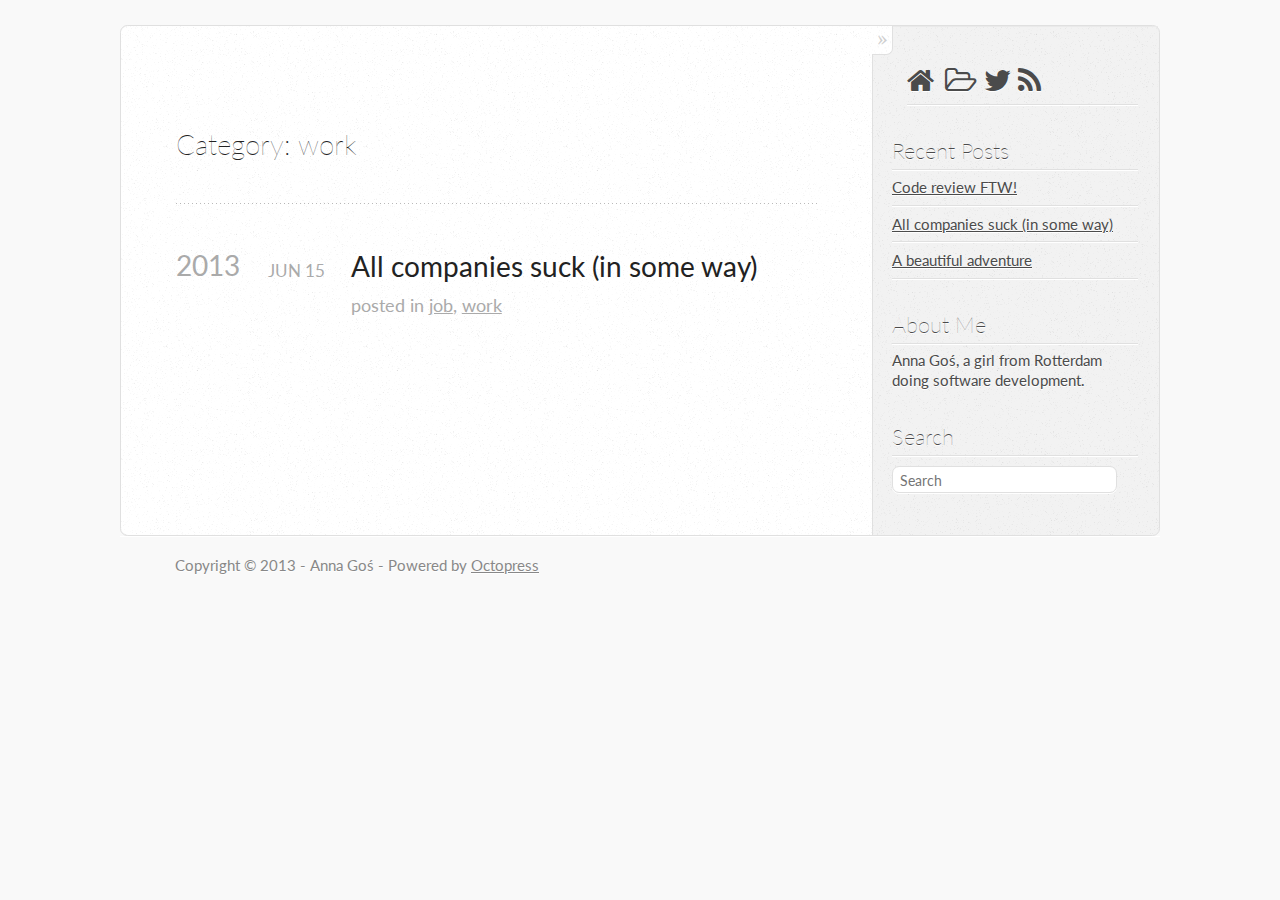
<file: blog/categories/work/index.html>
<!DOCTYPE html>
<!--[if IEMobile 7 ]><html class="no-js iem7"><![endif]-->
<!--[if lt IE 9]><html class="no-js lte-ie8"><![endif]-->
<!--[if (gt IE 8)|(gt IEMobile 7)|!(IEMobile)|!(IE)]><!--><html class="no-js" lang="en"><!--<![endif]-->
<head>
  <meta charset="utf-8">
  <title>Category: work - </title>
  <meta name="author" content="Anna Goś">

  
  <meta name="description" content="Category: work" />

  
  <meta name="keywords" content="blog, anna gos, software development, coding, programming, technology, female programmer" />


  <!-- http://t.co/dKP3o1e -->
  <meta name="HandheldFriendly" content="True">
  <meta name="MobileOptimized" content="320">
  <meta name="viewport" content="width=device-width, initial-scale=1">

  
  <link rel="canonical" href="http://anna.gsblog/categories/work">
  <link href="/favicon.png" rel="icon">
  <link href="/stylesheets/screen.css" media="screen, projection" rel="stylesheet" type="text/css">
  <link href="/atom.xml" rel="alternate" title="" type="application/atom+xml">
  <link href="/stylesheets//font-awesome/css/font-awesome.css" rel="stylesheet">
  <script src="/javascripts/modernizr-2.0.js"></script>
  <script src="//ajax.googleapis.com/ajax/libs/jquery/1.9.1/jquery.min.js"></script>
  <script>!window.jQuery && document.write(unescape('%3Cscript src="./javascripts/lib/jquery.min.js"%3E%3C/script%3E'))</script>
  <script src="/javascripts/octopress.js" type="text/javascript"></script>
  <!--Fonts from Google"s Web font directory at http://google.com/webfonts -->
<link href="http://fonts.googleapis.com/css?family=PT+Serif:regular,italic,bold,bolditalic" rel="stylesheet" type="text/css">
<link href="http://fonts.googleapis.com/css?family=PT+Sans:regular,italic,bold,bolditalic" rel="stylesheet" type="text/css">
<link href='http://fonts.googleapis.com/css?family=Lato:400,300' rel='stylesheet' type='text/css'>

  
  <script type="text/javascript">
    var _gaq = _gaq || [];
    _gaq.push(['_setAccount', 'UA-41649660-1']);
    _gaq.push(['_trackPageview']);

    (function() {
      var ga = document.createElement('script'); ga.type = 'text/javascript'; ga.async = true;
      ga.src = ('https:' == document.location.protocol ? 'https://ssl' : 'http://www') + '.google-analytics.com/ga.js';
      var s = document.getElementsByTagName('script')[0]; s.parentNode.insertBefore(ga, s);
    })();
  </script>


</head>

<body   >
  <!-- <nav role="navigation"><ul class="subscription" data-subscription="rss">
  <li><a href="/atom.xml" rel="subscribe-rss" title="subscribe via RSS">RSS</a></li>
  
</ul>
  
<form action="http://google.com/search" method="get">
  <fieldset role="search">
    <input type="hidden" name="q" value="site:anna.gs" />
    <input class="search" type="text" name="q" results="0" placeholder="Search"/>
  </fieldset>
</form>
  
<ul class="main-navigation">
  <li><a href="/">blog</a></li>
  <li><a href="/blog/archives">archives</a></li>
</ul>

</nav>-->
  <!-- <header role="banner"><hgroup>
  <h1><a href="/"></a></h1>
  
</hgroup>

</header> -->
  <div id="main">
    <div id="content">
      <div>
<article role="article">
  
  <header>
    <h2 class="entry-title">Category: work</h2>
    
  </header>
  
  <div id="blog-archives" class="category">



  
  <h2>2013</h2>

<article>
  
<h1><a href="/blog/2013/06/15/all-companies-suck-in-some-way/">All companies suck (in some way)</a></h1>
<time datetime="2013-06-15T18:35:00+02:00" pubdate><span class='month'>Jun</span> <span class='day'>15</span> <span class='year'>2013</span></time>

<footer>
  <span class="categories">posted in <a class='category' href='/blog/categories/job/'>job</a>, <a class='category' href='/blog/categories/work/'>work</a></span>
</footer>


</article>

</div>

  
</article>

</div>

<aside class="sidebar">
  
    <section>
  <ul id="navigation">
      <li class="post">
      <a href="http://anna.gs" alt="Home"><i class="icon-home icon-2x"></i> </a>
      <a href="http://anna.gs/blog/archives/" alt="Old junk"><i class="icon-folder-open-alt icon-2x"></i></a>
      <a href="http://twitter.com/annagos" alt="Follow me"><i class="icon-twitter icon-2x"></i></a>
      <a href="http://anna.gs/atom.xml" alt="Feed"><i class="icon-rss icon-2x"></i></a>
      </li>
  </ul>
</section><section>
  <h1>Recent Posts</h1>
  <ul id="recent_posts">
    
      <li class="post">
        <a href="/blog/2013/08/12/code-review-ftw/">Code review FTW!</a>
      </li>
    
      <li class="post">
        <a href="/blog/2013/06/15/all-companies-suck-in-some-way/">All companies suck (in some way)</a>
      </li>
    
      <li class="post">
        <a href="/blog/2013/06/12/a-beautiful-adventure/">A beautiful adventure</a>
      </li>
    
  </ul>
</section>
<section>
  <h1>About Me</h1>
  <p>Anna Goś, a girl from Rotterdam doing software development.</p>
</section>
<section>
  <h1>Search</h1>  
  <form action="http://google.com/search" method="get">
    <fieldset role="search">
      <input type="hidden" name="q" value="site:anna.gs" />
      <input class="search" type="text" name="q" results="0" placeholder="Search"/>
    </fieldset>
  </form>
<section>
  
</aside>


    </div>
  </div>
  <footer role="contentinfo"><p>
  Copyright &copy; 2013 - Anna Goś -
  <span class="credit">Powered by <a href="http://octopress.org">Octopress</a></span>
</p>

</footer>
  

<script type="text/javascript">
      var disqus_shortname = 'annagos';
      
        
        var disqus_script = 'count.js';
      
    (function () {
      var dsq = document.createElement('script'); dsq.type = 'text/javascript'; dsq.async = true;
      dsq.src = 'http://' + disqus_shortname + '.disqus.com/' + disqus_script;
      (document.getElementsByTagName('head')[0] || document.getElementsByTagName('body')[0]).appendChild(dsq);
    }());
</script>







  <script type="text/javascript">
    (function(){
      var twitterWidgets = document.createElement('script');
      twitterWidgets.type = 'text/javascript';
      twitterWidgets.async = true;
      twitterWidgets.src = 'http://platform.twitter.com/widgets.js';
      document.getElementsByTagName('head')[0].appendChild(twitterWidgets);
    })();
  </script>





</body>
</html>
</file>
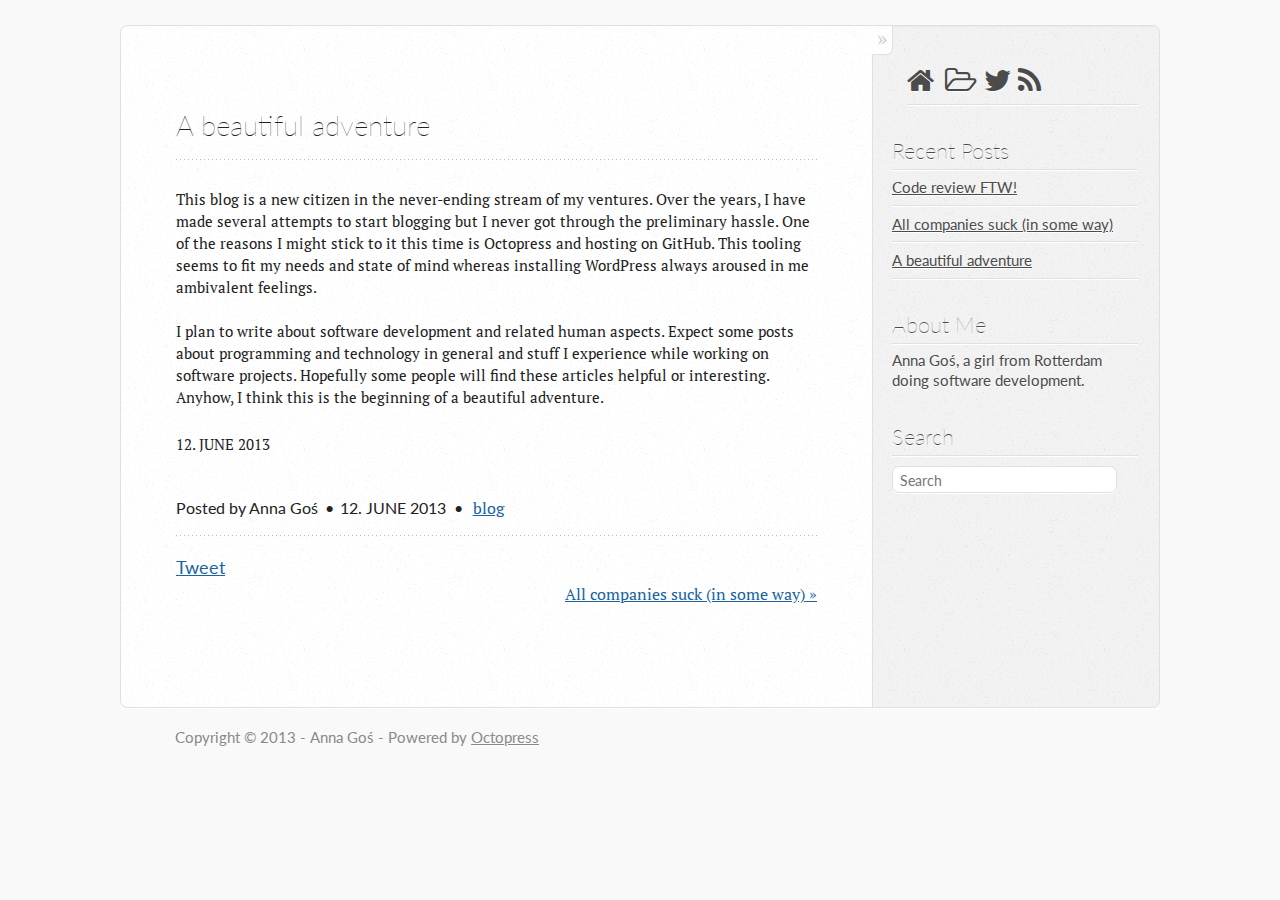
<file: blog/2013/06/12/a-beautiful-adventure/index.html>
<!DOCTYPE html>
<!--[if IEMobile 7 ]><html class="no-js iem7"><![endif]-->
<!--[if lt IE 9]><html class="no-js lte-ie8"><![endif]-->
<!--[if (gt IE 8)|(gt IEMobile 7)|!(IEMobile)|!(IE)]><!--><html class="no-js" lang="en"><!--<![endif]-->
<head>
  <meta charset="utf-8">
  <title>A beautiful adventure - </title>
  <meta name="author" content="Anna Goś">

  
  <meta name="description" content="Blog - Anna Gos, a girl from Rotterdam doing software development" />

  
  <meta name="keywords" content="blog, anna gos, software development, coding, programming, technology, female programmer" />


  <!-- http://t.co/dKP3o1e -->
  <meta name="HandheldFriendly" content="True">
  <meta name="MobileOptimized" content="320">
  <meta name="viewport" content="width=device-width, initial-scale=1">

  
  <link rel="canonical" href="http://anna.gs/blog/2013/06/12/a-beautiful-adventure">
  <link href="/favicon.png" rel="icon">
  <link href="/stylesheets/screen.css" media="screen, projection" rel="stylesheet" type="text/css">
  <link href="/atom.xml" rel="alternate" title="" type="application/atom+xml">
  <link href="/stylesheets//font-awesome/css/font-awesome.css" rel="stylesheet">
  <script src="/javascripts/modernizr-2.0.js"></script>
  <script src="//ajax.googleapis.com/ajax/libs/jquery/1.9.1/jquery.min.js"></script>
  <script>!window.jQuery && document.write(unescape('%3Cscript src="./javascripts/lib/jquery.min.js"%3E%3C/script%3E'))</script>
  <script src="/javascripts/octopress.js" type="text/javascript"></script>
  <!--Fonts from Google"s Web font directory at http://google.com/webfonts -->
<link href="http://fonts.googleapis.com/css?family=PT+Serif:regular,italic,bold,bolditalic" rel="stylesheet" type="text/css">
<link href="http://fonts.googleapis.com/css?family=PT+Sans:regular,italic,bold,bolditalic" rel="stylesheet" type="text/css">
<link href='http://fonts.googleapis.com/css?family=Lato:400,300' rel='stylesheet' type='text/css'>

  
  <script type="text/javascript">
    var _gaq = _gaq || [];
    _gaq.push(['_setAccount', 'UA-41649660-1']);
    _gaq.push(['_trackPageview']);

    (function() {
      var ga = document.createElement('script'); ga.type = 'text/javascript'; ga.async = true;
      ga.src = ('https:' == document.location.protocol ? 'https://ssl' : 'http://www') + '.google-analytics.com/ga.js';
      var s = document.getElementsByTagName('script')[0]; s.parentNode.insertBefore(ga, s);
    })();
  </script>


</head>

<body   >
  <!-- <nav role="navigation"><ul class="subscription" data-subscription="rss">
  <li><a href="/atom.xml" rel="subscribe-rss" title="subscribe via RSS">RSS</a></li>
  
</ul>
  
<form action="http://google.com/search" method="get">
  <fieldset role="search">
    <input type="hidden" name="q" value="site:anna.gs" />
    <input class="search" type="text" name="q" results="0" placeholder="Search"/>
  </fieldset>
</form>
  
<ul class="main-navigation">
  <li><a href="/">blog</a></li>
  <li><a href="/blog/archives">archives</a></li>
</ul>

</nav>-->
  <!-- <header role="banner"><hgroup>
  <h1><a href="/"></a></h1>
  
</hgroup>

</header> -->
  <div id="main">
    <div id="content">
      <div>
<article class="hentry" role="article">
  
  <header>
    
      <h1 class="entry-title">A beautiful adventure</h1>
    
  </header>


<div class="entry-content"><p>This blog is a new citizen in the never-ending stream of my ventures. Over the years, I have made several attempts to start blogging but I never got through the preliminary hassle. One of the reasons I might stick to it this time is Octopress and hosting on GitHub. This tooling seems to fit my needs and state of mind whereas installing WordPress always aroused in me ambivalent feelings.</p>

<p>I plan to write about software development and related human aspects. Expect some posts about programming and technology in general and stuff I experience while working on software projects. Hopefully some people will find these articles helpful or interesting. Anyhow, I think this is the beginning of a beautiful adventure.</p>
</div>


  <p class="meta">
    








  


<time datetime="2013-06-12T23:15:00+02:00" pubdate data-updated="true">12. June 2013</time>
    
  </p>



  <footer>
    <p class="meta">
      
  

<span class="byline author vcard">Posted by <span class="fn">Anna Goś</span></span>

      








  


<time datetime="2013-06-12T23:15:00+02:00" pubdate data-updated="true">12. June 2013</time>
      

<span class="categories">
  
    <a class='category' href='/blog/categories/blog/'>blog</a>
  
</span>


    </p>
    
      <div class="sharing">
  
  <a href="http://twitter.com/share" class="twitter-share-button" data-url="http://anna.gs/blog/2013/06/12/a-beautiful-adventure/" data-via="annagos" data-counturl="http://anna.gs/blog/2013/06/12/a-beautiful-adventure/" >Tweet</a>
  
  
  
</div>

    
    <p class="meta">
      
      
        <a class="basic-alignment right" href="/blog/2013/06/15/all-companies-suck-in-some-way/" title="Next Post: All companies suck (in some way)">All companies suck (in some way) &raquo;</a>
      
    </p>
  </footer>
</article>

</div>

<aside class="sidebar">
  
    <section>
  <ul id="navigation">
      <li class="post">
      <a href="http://anna.gs" alt="Home"><i class="icon-home icon-2x"></i> </a>
      <a href="http://anna.gs/blog/archives/" alt="Old junk"><i class="icon-folder-open-alt icon-2x"></i></a>
      <a href="http://twitter.com/annagos" alt="Follow me"><i class="icon-twitter icon-2x"></i></a>
      <a href="http://anna.gs/atom.xml" alt="Feed"><i class="icon-rss icon-2x"></i></a>
      </li>
  </ul>
</section><section>
  <h1>Recent Posts</h1>
  <ul id="recent_posts">
    
      <li class="post">
        <a href="/blog/2013/08/12/code-review-ftw/">Code review FTW!</a>
      </li>
    
      <li class="post">
        <a href="/blog/2013/06/15/all-companies-suck-in-some-way/">All companies suck (in some way)</a>
      </li>
    
      <li class="post">
        <a href="/blog/2013/06/12/a-beautiful-adventure/">A beautiful adventure</a>
      </li>
    
  </ul>
</section>
<section>
  <h1>About Me</h1>
  <p>Anna Goś, a girl from Rotterdam doing software development.</p>
</section>
<section>
  <h1>Search</h1>  
  <form action="http://google.com/search" method="get">
    <fieldset role="search">
      <input type="hidden" name="q" value="site:anna.gs" />
      <input class="search" type="text" name="q" results="0" placeholder="Search"/>
    </fieldset>
  </form>
<section>
  
</aside>


    </div>
  </div>
  <footer role="contentinfo"><p>
  Copyright &copy; 2013 - Anna Goś -
  <span class="credit">Powered by <a href="http://octopress.org">Octopress</a></span>
</p>

</footer>
  







  <script type="text/javascript">
    (function(){
      var twitterWidgets = document.createElement('script');
      twitterWidgets.type = 'text/javascript';
      twitterWidgets.async = true;
      twitterWidgets.src = 'http://platform.twitter.com/widgets.js';
      document.getElementsByTagName('head')[0].appendChild(twitterWidgets);
    })();
  </script>





</body>
</html>
</file>
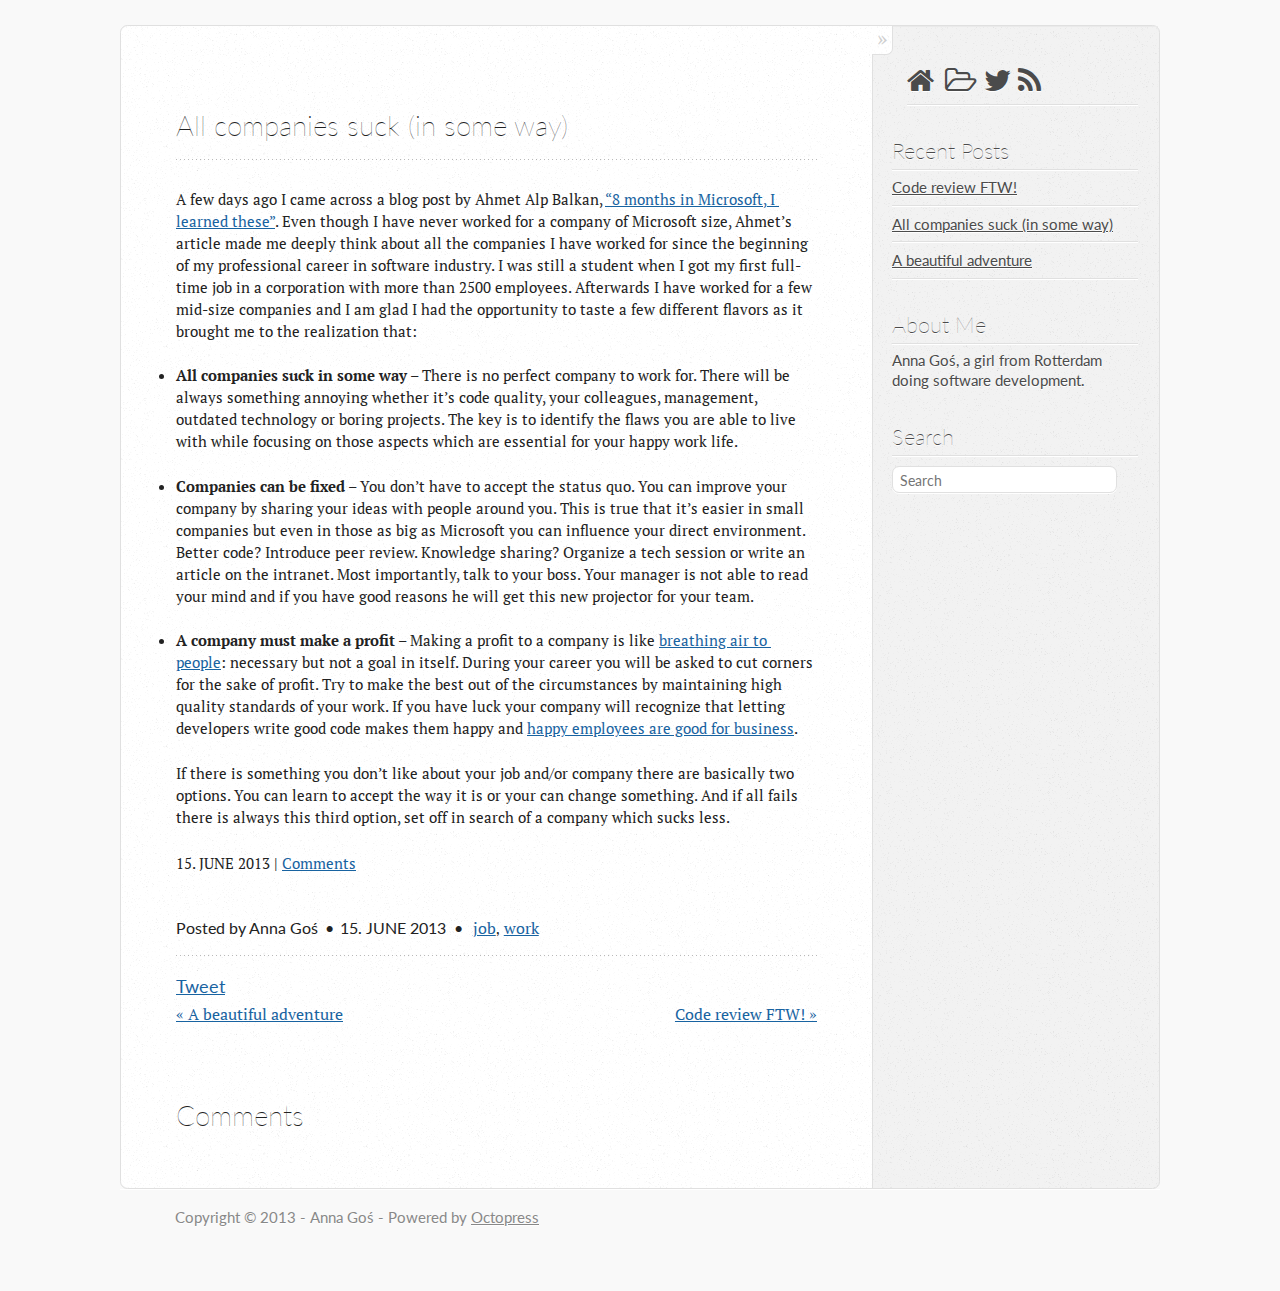
<file: blog/2013/06/15/all-companies-suck-in-some-way/index.html>
<!DOCTYPE html>
<!--[if IEMobile 7 ]><html class="no-js iem7"><![endif]-->
<!--[if lt IE 9]><html class="no-js lte-ie8"><![endif]-->
<!--[if (gt IE 8)|(gt IEMobile 7)|!(IEMobile)|!(IE)]><!--><html class="no-js" lang="en"><!--<![endif]-->
<head>
  <meta charset="utf-8">
  <title>All companies suck (in some way) - </title>
  <meta name="author" content="Anna Goś">

  
  <meta name="description" content="All companies suck in some way but they can be also fixed." />

  
  <meta name="keywords" content="blog, anna gos, software development, coding, programming, technology, female programmer" />


  <!-- http://t.co/dKP3o1e -->
  <meta name="HandheldFriendly" content="True">
  <meta name="MobileOptimized" content="320">
  <meta name="viewport" content="width=device-width, initial-scale=1">

  
  <link rel="canonical" href="http://anna.gs/blog/2013/06/15/all-companies-suck-in-some-way">
  <link href="/favicon.png" rel="icon">
  <link href="/stylesheets/screen.css" media="screen, projection" rel="stylesheet" type="text/css">
  <link href="/atom.xml" rel="alternate" title="" type="application/atom+xml">
  <link href="/stylesheets//font-awesome/css/font-awesome.css" rel="stylesheet">
  <script src="/javascripts/modernizr-2.0.js"></script>
  <script src="//ajax.googleapis.com/ajax/libs/jquery/1.9.1/jquery.min.js"></script>
  <script>!window.jQuery && document.write(unescape('%3Cscript src="./javascripts/lib/jquery.min.js"%3E%3C/script%3E'))</script>
  <script src="/javascripts/octopress.js" type="text/javascript"></script>
  <!--Fonts from Google"s Web font directory at http://google.com/webfonts -->
<link href="http://fonts.googleapis.com/css?family=PT+Serif:regular,italic,bold,bolditalic" rel="stylesheet" type="text/css">
<link href="http://fonts.googleapis.com/css?family=PT+Sans:regular,italic,bold,bolditalic" rel="stylesheet" type="text/css">
<link href='http://fonts.googleapis.com/css?family=Lato:400,300' rel='stylesheet' type='text/css'>

  
  <script type="text/javascript">
    var _gaq = _gaq || [];
    _gaq.push(['_setAccount', 'UA-41649660-1']);
    _gaq.push(['_trackPageview']);

    (function() {
      var ga = document.createElement('script'); ga.type = 'text/javascript'; ga.async = true;
      ga.src = ('https:' == document.location.protocol ? 'https://ssl' : 'http://www') + '.google-analytics.com/ga.js';
      var s = document.getElementsByTagName('script')[0]; s.parentNode.insertBefore(ga, s);
    })();
  </script>


</head>

<body   >
  <!-- <nav role="navigation"><ul class="subscription" data-subscription="rss">
  <li><a href="/atom.xml" rel="subscribe-rss" title="subscribe via RSS">RSS</a></li>
  
</ul>
  
<form action="http://google.com/search" method="get">
  <fieldset role="search">
    <input type="hidden" name="q" value="site:anna.gs" />
    <input class="search" type="text" name="q" results="0" placeholder="Search"/>
  </fieldset>
</form>
  
<ul class="main-navigation">
  <li><a href="/">blog</a></li>
  <li><a href="/blog/archives">archives</a></li>
</ul>

</nav>-->
  <!-- <header role="banner"><hgroup>
  <h1><a href="/"></a></h1>
  
</hgroup>

</header> -->
  <div id="main">
    <div id="content">
      <div>
<article class="hentry" role="article">
  
  <header>
    
      <h1 class="entry-title">All companies suck (in some way)</h1>
    
  </header>


<div class="entry-content"><p>A few days ago I came across a blog post by Ahmet Alp Balkan, <a href="http://ahmetalpbalkan.com/blog/8-months-microsoft/">&ldquo;8 months in Microsoft, I learned these&rdquo;</a>. Even though I have never worked for a company of Microsoft size, Ahmet&rsquo;s article made me deeply think about all the companies I have worked for since the beginning of my professional career in software industry. I was still a student when I got my first full-time job in a corporation with more than 2500 employees. Afterwards I have worked for a few mid-size companies and I am glad I had the opportunity to taste a few different flavors as it brought me to the realization that:</p>

<ul>
<li><p><strong>All companies suck in some way</strong> &ndash; There is no perfect company to work for. There will be always something annoying whether it&rsquo;s code quality, your colleagues, management, outdated technology or boring projects. The key is to identify the flaws you are able to live with while focusing on those aspects which are essential for your happy work life.</p></li>
<li><p><strong>Companies can be fixed</strong> &ndash; You don&rsquo;t have to accept the status quo. You can improve your company by sharing your ideas with people around you. This is true that it&rsquo;s easier in small companies but even in those as big as Microsoft you can influence your direct environment. Better code? Introduce peer review. Knowledge sharing? Organize a tech session or write an article on the intranet. Most importantly, talk to your boss. Your manager is not able to read your mind and if you have good reasons he will get this new projector for your team.</p></li>
<li><p><strong>A company must make a profit</strong> &ndash; Making a profit to a company is like <a href="http://en.wikipedia.org/wiki/Philosophy_of_business#The_purpose_of_a_business">breathing air to people</a>: necessary but not a goal in itself. During your career you will be asked to cut corners for the sake of profit. Try to make the best out of the circumstances by maintaining high quality standards of your work. If you have luck your company will recognize that letting developers write good code makes them happy and <a href="http://www.inc.com/news/articles/2010/09/happy-employees-are-good-for-business.html">happy employees are good for business</a>.</p></li>
</ul>


<p>If there is something you don&rsquo;t like about your job and/or company there are basically two options. You can learn to accept the way it is or your can change something. And if all fails there is always this third option, set off in search of a company which sucks less.</p>
</div>


  <p class="meta">
    








  


<time datetime="2013-06-15T18:35:00+02:00" pubdate data-updated="true">15. June 2013</time>
    
     | <a href="#disqus_thread">Comments</a>
    
  </p>



  <footer>
    <p class="meta">
      
  

<span class="byline author vcard">Posted by <span class="fn">Anna Goś</span></span>

      








  


<time datetime="2013-06-15T18:35:00+02:00" pubdate data-updated="true">15. June 2013</time>
      

<span class="categories">
  
    <a class='category' href='/blog/categories/job/'>job</a>, <a class='category' href='/blog/categories/work/'>work</a>
  
</span>


    </p>
    
      <div class="sharing">
  
  <a href="http://twitter.com/share" class="twitter-share-button" data-url="http://anna.gs/blog/2013/06/15/all-companies-suck-in-some-way/" data-via="annagos" data-counturl="http://anna.gs/blog/2013/06/15/all-companies-suck-in-some-way/" >Tweet</a>
  
  
  
</div>

    
    <p class="meta">
      
        <a class="basic-alignment left" href="/blog/2013/06/12/a-beautiful-adventure/" title="Previous Post: A beautiful adventure">&laquo; A beautiful adventure</a>
      
      
        <a class="basic-alignment right" href="/blog/2013/08/12/code-review-ftw/" title="Next Post: Code review FTW!">Code review FTW! &raquo;</a>
      
    </p>
  </footer>
</article>

  <section>
    <h1>Comments</h1>
    <div id="disqus_thread" aria-live="polite"><noscript>Please enable JavaScript to view the <a href="http://disqus.com/?ref_noscript">comments powered by Disqus.</a></noscript>
</div>
  </section>

</div>

<aside class="sidebar">
  
    <section>
  <ul id="navigation">
      <li class="post">
      <a href="http://anna.gs" alt="Home"><i class="icon-home icon-2x"></i> </a>
      <a href="http://anna.gs/blog/archives/" alt="Old junk"><i class="icon-folder-open-alt icon-2x"></i></a>
      <a href="http://twitter.com/annagos" alt="Follow me"><i class="icon-twitter icon-2x"></i></a>
      <a href="http://anna.gs/atom.xml" alt="Feed"><i class="icon-rss icon-2x"></i></a>
      </li>
  </ul>
</section><section>
  <h1>Recent Posts</h1>
  <ul id="recent_posts">
    
      <li class="post">
        <a href="/blog/2013/08/12/code-review-ftw/">Code review FTW!</a>
      </li>
    
      <li class="post">
        <a href="/blog/2013/06/15/all-companies-suck-in-some-way/">All companies suck (in some way)</a>
      </li>
    
      <li class="post">
        <a href="/blog/2013/06/12/a-beautiful-adventure/">A beautiful adventure</a>
      </li>
    
  </ul>
</section>
<section>
  <h1>About Me</h1>
  <p>Anna Goś, a girl from Rotterdam doing software development.</p>
</section>
<section>
  <h1>Search</h1>  
  <form action="http://google.com/search" method="get">
    <fieldset role="search">
      <input type="hidden" name="q" value="site:anna.gs" />
      <input class="search" type="text" name="q" results="0" placeholder="Search"/>
    </fieldset>
  </form>
<section>
  
</aside>


    </div>
  </div>
  <footer role="contentinfo"><p>
  Copyright &copy; 2013 - Anna Goś -
  <span class="credit">Powered by <a href="http://octopress.org">Octopress</a></span>
</p>

</footer>
  

<script type="text/javascript">
      var disqus_shortname = 'annagos';
      
        
        // var disqus_developer = 1;
        var disqus_identifier = 'http://anna.gs/blog/2013/06/15/all-companies-suck-in-some-way/';
        var disqus_url = 'http://anna.gs/blog/2013/06/15/all-companies-suck-in-some-way/';
        var disqus_script = 'embed.js';
      
    (function () {
      var dsq = document.createElement('script'); dsq.type = 'text/javascript'; dsq.async = true;
      dsq.src = 'http://' + disqus_shortname + '.disqus.com/' + disqus_script;
      (document.getElementsByTagName('head')[0] || document.getElementsByTagName('body')[0]).appendChild(dsq);
    }());
</script>







  <script type="text/javascript">
    (function(){
      var twitterWidgets = document.createElement('script');
      twitterWidgets.type = 'text/javascript';
      twitterWidgets.async = true;
      twitterWidgets.src = 'http://platform.twitter.com/widgets.js';
      document.getElementsByTagName('head')[0].appendChild(twitterWidgets);
    })();
  </script>





</body>
</html>
</file>
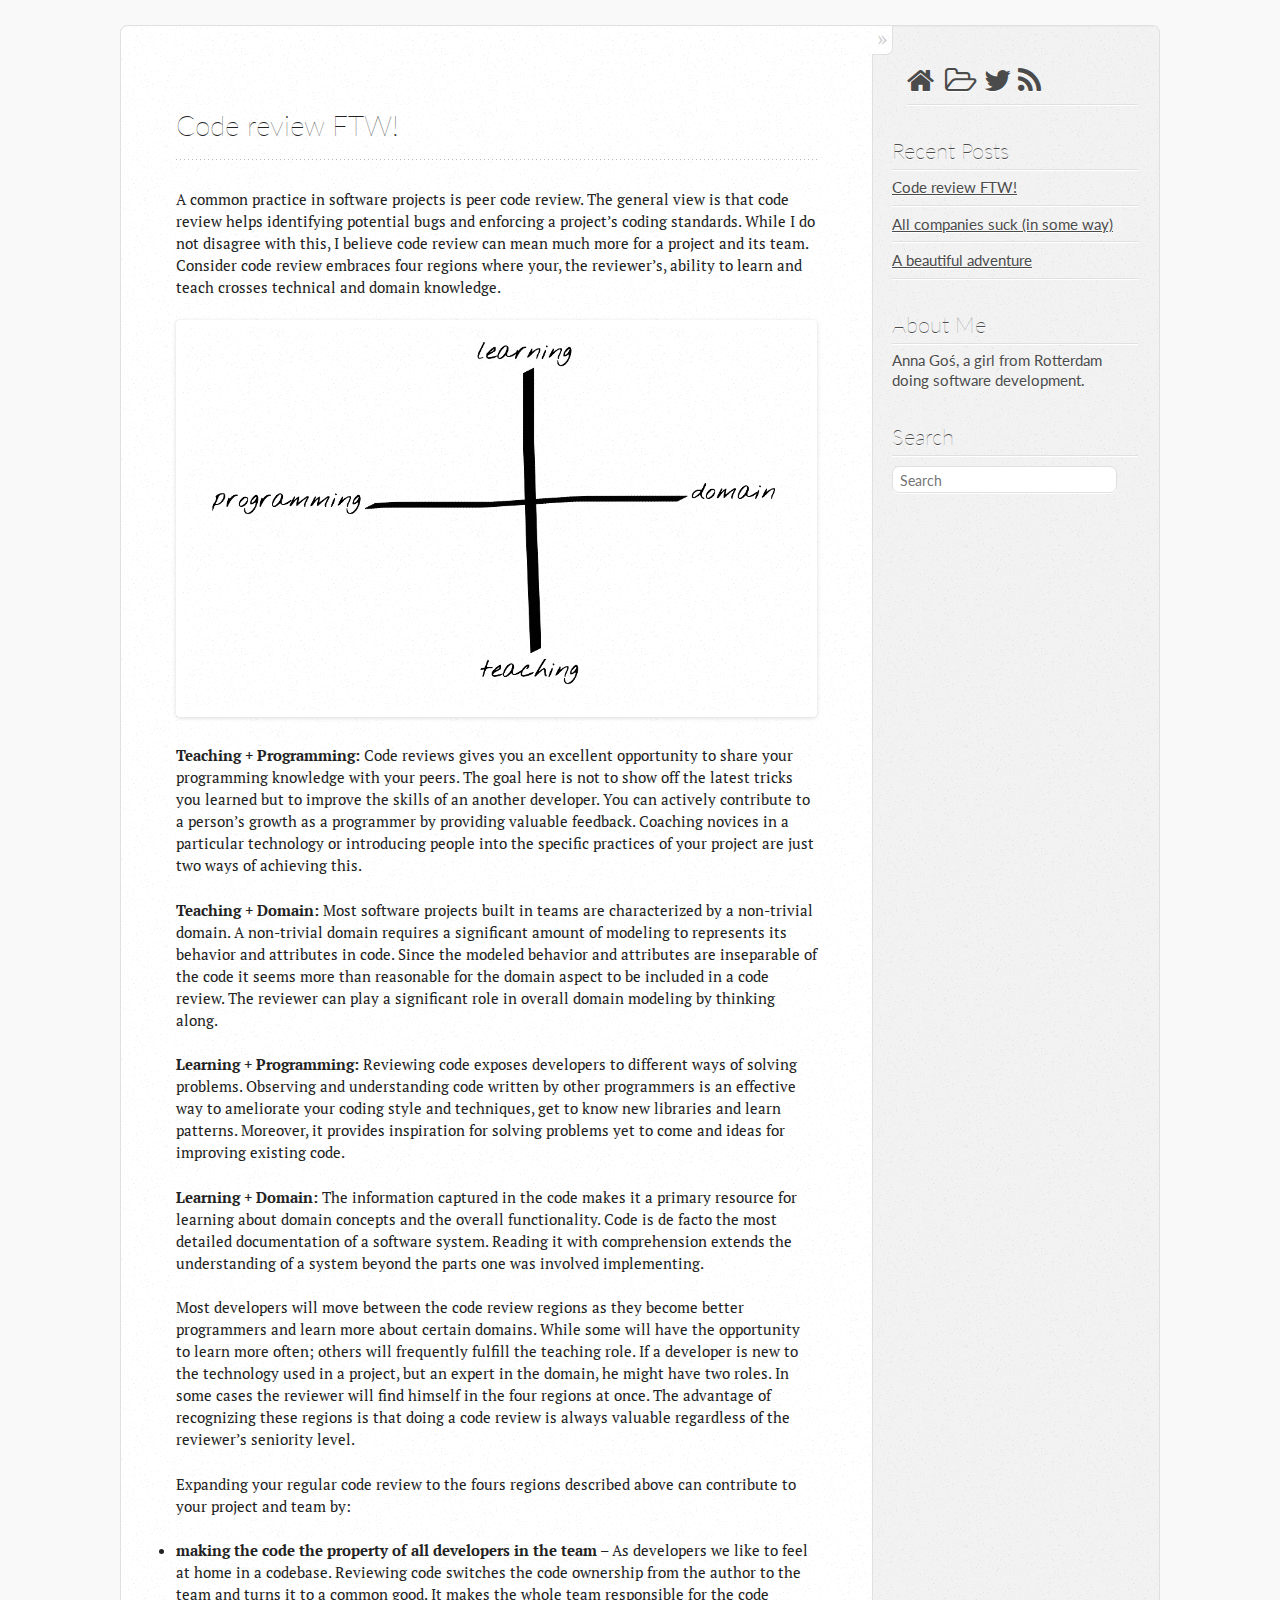
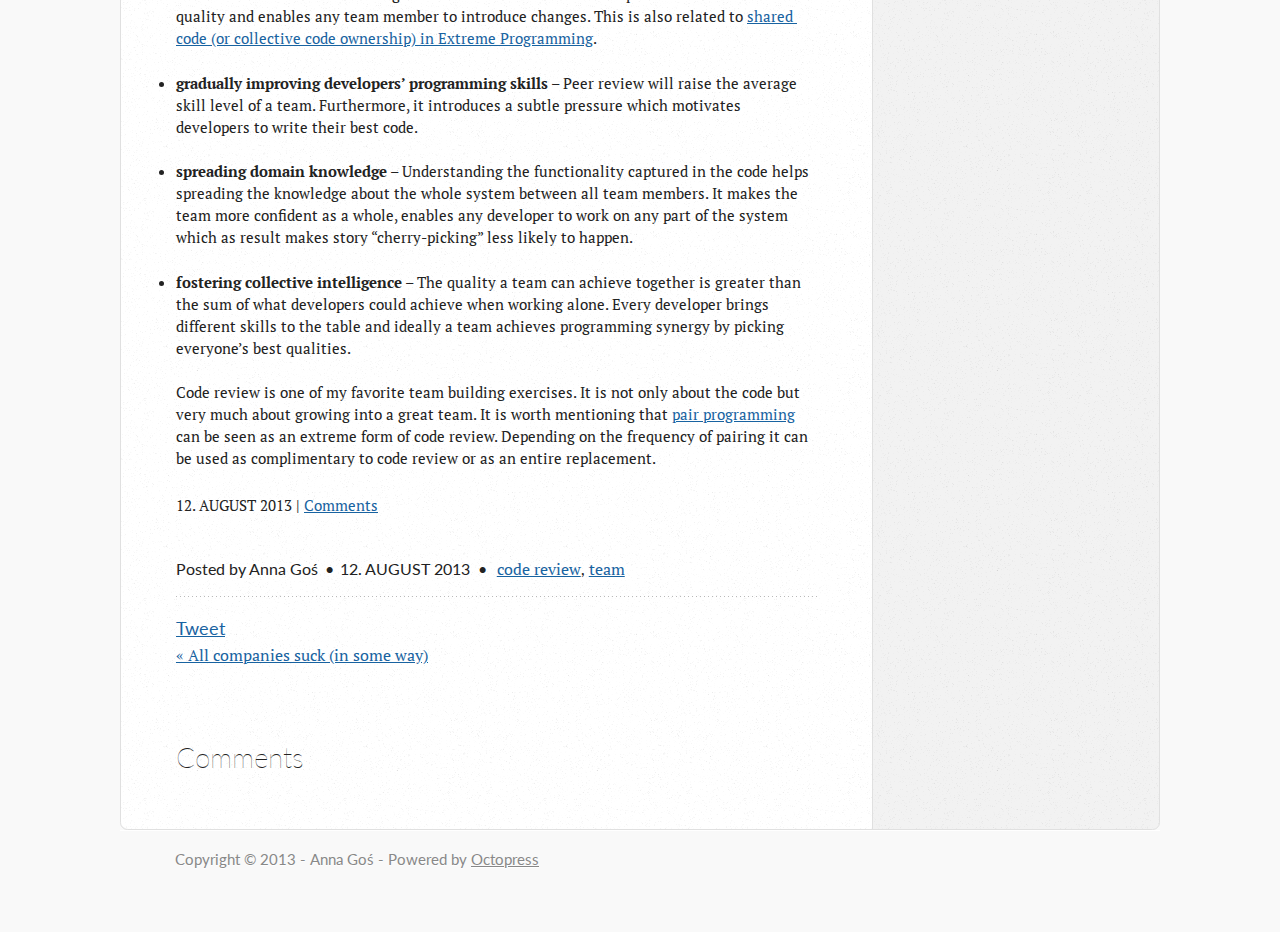
<file: blog/2013/08/12/code-review-ftw/index.html>
<!DOCTYPE html>
<!--[if IEMobile 7 ]><html class="no-js iem7"><![endif]-->
<!--[if lt IE 9]><html class="no-js lte-ie8"><![endif]-->
<!--[if (gt IE 8)|(gt IEMobile 7)|!(IEMobile)|!(IE)]><!--><html class="no-js" lang="en"><!--<![endif]-->
<head>
  <meta charset="utf-8">
  <title>Code review FTW! - </title>
  <meta name="author" content="Anna Goś">

  
  <meta name="description" content="Code review can be even more valuable for your project and team if recognized as a learning and teaching tool for both programming and domain." />

  
  <meta name="keywords" content="code review, peer review, collective intelligence, programming" />


  <!-- http://t.co/dKP3o1e -->
  <meta name="HandheldFriendly" content="True">
  <meta name="MobileOptimized" content="320">
  <meta name="viewport" content="width=device-width, initial-scale=1">

  
  <link rel="canonical" href="http://anna.gs/blog/2013/08/12/code-review-ftw">
  <link href="/favicon.png" rel="icon">
  <link href="/stylesheets/screen.css" media="screen, projection" rel="stylesheet" type="text/css">
  <link href="/atom.xml" rel="alternate" title="" type="application/atom+xml">
  <link href="/stylesheets//font-awesome/css/font-awesome.css" rel="stylesheet">
  <script src="/javascripts/modernizr-2.0.js"></script>
  <script src="//ajax.googleapis.com/ajax/libs/jquery/1.9.1/jquery.min.js"></script>
  <script>!window.jQuery && document.write(unescape('%3Cscript src="./javascripts/lib/jquery.min.js"%3E%3C/script%3E'))</script>
  <script src="/javascripts/octopress.js" type="text/javascript"></script>
  <!--Fonts from Google"s Web font directory at http://google.com/webfonts -->
<link href="http://fonts.googleapis.com/css?family=PT+Serif:regular,italic,bold,bolditalic" rel="stylesheet" type="text/css">
<link href="http://fonts.googleapis.com/css?family=PT+Sans:regular,italic,bold,bolditalic" rel="stylesheet" type="text/css">
<link href='http://fonts.googleapis.com/css?family=Lato:400,300' rel='stylesheet' type='text/css'>

  
  <script type="text/javascript">
    var _gaq = _gaq || [];
    _gaq.push(['_setAccount', 'UA-41649660-1']);
    _gaq.push(['_trackPageview']);

    (function() {
      var ga = document.createElement('script'); ga.type = 'text/javascript'; ga.async = true;
      ga.src = ('https:' == document.location.protocol ? 'https://ssl' : 'http://www') + '.google-analytics.com/ga.js';
      var s = document.getElementsByTagName('script')[0]; s.parentNode.insertBefore(ga, s);
    })();
  </script>


</head>

<body   >
  <!-- <nav role="navigation"><ul class="subscription" data-subscription="rss">
  <li><a href="/atom.xml" rel="subscribe-rss" title="subscribe via RSS">RSS</a></li>
  
</ul>
  
<form action="http://google.com/search" method="get">
  <fieldset role="search">
    <input type="hidden" name="q" value="site:anna.gs" />
    <input class="search" type="text" name="q" results="0" placeholder="Search"/>
  </fieldset>
</form>
  
<ul class="main-navigation">
  <li><a href="/">blog</a></li>
  <li><a href="/blog/archives">archives</a></li>
</ul>

</nav>-->
  <!-- <header role="banner"><hgroup>
  <h1><a href="/"></a></h1>
  
</hgroup>

</header> -->
  <div id="main">
    <div id="content">
      <div>
<article class="hentry" role="article">
  
  <header>
    
      <h1 class="entry-title">Code review FTW!</h1>
    
  </header>


<div class="entry-content"><p>A common practice in software projects is peer code review. The general view is that code review helps identifying potential bugs and enforcing a project&rsquo;s coding standards. While I do not disagree with this, I believe code review can mean much more for a project and its team. Consider code review embraces four regions where your, the reviewer&rsquo;s, ability to learn and teach crosses technical and domain knowledge.</p>

<p><img class="[class names]" src="/images/code_review.png"></p>

<p><strong>Teaching + Programming:</strong> Code reviews gives you an excellent opportunity to share your programming knowledge with your peers. The goal here is not to show off the latest tricks you learned but to improve the skills of an another developer. You can actively contribute to a person&rsquo;s growth as a programmer by providing valuable feedback. Coaching novices in a particular technology or introducing people into the specific practices of your project are just two ways of achieving this.</p>

<p><strong>Teaching + Domain:</strong> Most software projects built in teams are characterized by a non-trivial domain. A non-trivial domain requires a significant amount of modeling to represents its behavior and attributes in code. Since the modeled behavior and attributes are inseparable of the code it seems more than reasonable for the domain aspect to be included in a code review. The reviewer can play a significant role in overall domain modeling by thinking along.</p>

<p><strong>Learning + Programming:</strong> Reviewing code exposes developers to different ways of solving problems. Observing and understanding code written by other programmers is an effective way to ameliorate your coding style and techniques, get to know new libraries and learn patterns. Moreover, it provides inspiration for solving problems yet to come and ideas for improving existing code.</p>

<p><strong>Learning + Domain:</strong> The information captured in the code makes it a primary resource for learning about domain concepts and the overall functionality. Code is de facto the most detailed documentation of a software system. Reading it with comprehension extends the understanding of a system beyond the parts one was involved implementing.</p>

<p>Most developers will move between the code review regions as they become better programmers and learn more about certain domains. While some will have the opportunity to learn more often; others will frequently fulfill the teaching role. If a developer is new to the technology used in a project, but an expert in the domain, he might have two roles. In some cases the reviewer will find himself in the four regions at once. The advantage of recognizing these regions is that doing a code review is always valuable regardless of the reviewer&rsquo;s seniority level.</p>

<p>Expanding your regular code review to the fours regions described above can contribute to your project and team by:</p>

<ul>
<li><p><strong>making the code the property of all developers in the team</strong> &ndash; As developers we like to feel at home in a codebase. Reviewing code switches the code ownership from the author to the team and turns it to a common good. It makes the whole team responsible for the code quality and enables any team member to introduce changes. This is also related to <a href="http://en.wikipedia.org/wiki/Extreme_programming_practices#Collective_code_ownership">shared code (or collective code ownership) in Extreme Programming</a>.</p></li>
<li><p><strong>gradually improving developers&#8217; programming skills</strong> &ndash; Peer review will raise the average skill level of a team. Furthermore, it introduces a subtle pressure which motivates developers to write their best code.</p></li>
<li><p><strong>spreading domain knowledge</strong> &ndash; Understanding the functionality captured in the code helps spreading the knowledge about the whole system between all team members. It makes the team more confident as a whole, enables any developer to work on any part of the system which as result makes story &ldquo;cherry-picking&rdquo; less likely to happen.</p></li>
<li><p><strong>fostering collective intelligence</strong> &ndash; The quality a team can achieve together is greater than the sum of what developers could achieve when working alone. Every developer brings different skills to the table and ideally a team achieves programming synergy by picking everyone&rsquo;s best qualities.</p></li>
</ul>


<p>Code review is one of my favorite team building exercises. It is not only about the code but very much about growing into a great team. It is worth mentioning that <a href="http://en.wikipedia.org/wiki/Pair_programming">pair programming</a> can be seen as an extreme form of code review. Depending on the frequency of pairing it can be used as complimentary to code review or as an entire replacement.</p>
</div>


  <p class="meta">
    








  


<time datetime="2013-08-12T13:05:00+02:00" pubdate data-updated="true">12. August 2013</time>
    
     | <a href="#disqus_thread">Comments</a>
    
  </p>



  <footer>
    <p class="meta">
      
  

<span class="byline author vcard">Posted by <span class="fn">Anna Goś</span></span>

      








  


<time datetime="2013-08-12T13:05:00+02:00" pubdate data-updated="true">12. August 2013</time>
      

<span class="categories">
  
    <a class='category' href='/blog/categories/code-review/'>code review</a>, <a class='category' href='/blog/categories/team/'>team</a>
  
</span>


    </p>
    
      <div class="sharing">
  
  <a href="http://twitter.com/share" class="twitter-share-button" data-url="http://anna.gs/blog/2013/08/12/code-review-ftw/" data-via="annagos" data-counturl="http://anna.gs/blog/2013/08/12/code-review-ftw/" >Tweet</a>
  
  
  
</div>

    
    <p class="meta">
      
        <a class="basic-alignment left" href="/blog/2013/06/15/all-companies-suck-in-some-way/" title="Previous Post: All companies suck (in some way)">&laquo; All companies suck (in some way)</a>
      
      
    </p>
  </footer>
</article>

  <section>
    <h1>Comments</h1>
    <div id="disqus_thread" aria-live="polite"><noscript>Please enable JavaScript to view the <a href="http://disqus.com/?ref_noscript">comments powered by Disqus.</a></noscript>
</div>
  </section>

</div>

<aside class="sidebar">
  
    <section>
  <ul id="navigation">
      <li class="post">
      <a href="http://anna.gs" alt="Home"><i class="icon-home icon-2x"></i> </a>
      <a href="http://anna.gs/blog/archives/" alt="Old junk"><i class="icon-folder-open-alt icon-2x"></i></a>
      <a href="http://twitter.com/annagos" alt="Follow me"><i class="icon-twitter icon-2x"></i></a>
      <a href="http://anna.gs/atom.xml" alt="Feed"><i class="icon-rss icon-2x"></i></a>
      </li>
  </ul>
</section><section>
  <h1>Recent Posts</h1>
  <ul id="recent_posts">
    
      <li class="post">
        <a href="/blog/2013/08/12/code-review-ftw/">Code review FTW!</a>
      </li>
    
      <li class="post">
        <a href="/blog/2013/06/15/all-companies-suck-in-some-way/">All companies suck (in some way)</a>
      </li>
    
      <li class="post">
        <a href="/blog/2013/06/12/a-beautiful-adventure/">A beautiful adventure</a>
      </li>
    
  </ul>
</section>
<section>
  <h1>About Me</h1>
  <p>Anna Goś, a girl from Rotterdam doing software development.</p>
</section>
<section>
  <h1>Search</h1>  
  <form action="http://google.com/search" method="get">
    <fieldset role="search">
      <input type="hidden" name="q" value="site:anna.gs" />
      <input class="search" type="text" name="q" results="0" placeholder="Search"/>
    </fieldset>
  </form>
<section>
  
</aside>


    </div>
  </div>
  <footer role="contentinfo"><p>
  Copyright &copy; 2013 - Anna Goś -
  <span class="credit">Powered by <a href="http://octopress.org">Octopress</a></span>
</p>

</footer>
  

<script type="text/javascript">
      var disqus_shortname = 'annagos';
      
        
        // var disqus_developer = 1;
        var disqus_identifier = 'http://anna.gs/blog/2013/08/12/code-review-ftw/';
        var disqus_url = 'http://anna.gs/blog/2013/08/12/code-review-ftw/';
        var disqus_script = 'embed.js';
      
    (function () {
      var dsq = document.createElement('script'); dsq.type = 'text/javascript'; dsq.async = true;
      dsq.src = 'http://' + disqus_shortname + '.disqus.com/' + disqus_script;
      (document.getElementsByTagName('head')[0] || document.getElementsByTagName('body')[0]).appendChild(dsq);
    }());
</script>







  <script type="text/javascript">
    (function(){
      var twitterWidgets = document.createElement('script');
      twitterWidgets.type = 'text/javascript';
      twitterWidgets.async = true;
      twitterWidgets.src = 'http://platform.twitter.com/widgets.js';
      document.getElementsByTagName('head')[0].appendChild(twitterWidgets);
    })();
  </script>





</body>
</html>
</file>
<file: stylesheets/screen.css>
@charset "UTF-8";html,body,div,span,applet,object,iframe,h1,h2,h3,h4,h5,h6,p,blockquote,pre,a,abbr,acronym,address,big,cite,code,del,dfn,em,img,ins,kbd,q,s,samp,small,strike,strong,sub,sup,tt,var,b,u,i,center,dl,dt,dd,ol,ul,li,fieldset,form,label,legend,table,caption,tbody,tfoot,thead,tr,th,td,article,aside,canvas,details,embed,figure,figcaption,footer,header,hgroup,menu,nav,output,ruby,section,summary,time,mark,audio,video{margin:0;padding:0;border:0;font:inherit;font-size:100%;vertical-align:baseline}html{line-height:1}ol,ul{list-style:none}table{border-collapse:collapse;border-spacing:0}caption,th,td{text-align:left;font-weight:normal;vertical-align:middle}q,blockquote{quotes:none}q:before,q:after,blockquote:before,blockquote:after{content:"";content:none}a img{border:none}article,aside,details,figcaption,figure,footer,header,hgroup,menu,nav,section,summary{display:block}article,aside,details,figcaption,figure,footer,header,hgroup,menu,nav,section,summary{display:block}a{color:#1863a1}a:visited{color:#751590}a:focus{color:#0181eb}a:hover{color:#0181eb}a:active{color:#01579f}aside.sidebar a{color:#1863a1}aside.sidebar a:focus{color:#0181eb}aside.sidebar a:hover{color:#0181eb}aside.sidebar a:active{color:#01579f}a{-webkit-transition:color 0.3s;-moz-transition:color 0.3s;-o-transition:color 0.3s;transition:color 0.3s}html{background:#f9f9f9 url('/images/line-tile.png?1372065085') top left}body>div{background:#f2f2f2 url('/images/noise.png?1372065085') top left;border-bottom:1px solid #f2f2f2}body>div>div{background:#fff url('/images/noise.png?1372065085') top left;border-right:1px solid #e0e0e0}.heading,body>header h1,h1,h2,h3,h4,h5,h6{font-family:"PT Serif","Georgia","Helvetica Neue",Arial,sans-serif}.sans,body>header h2,article header p.meta,article>footer,#content .blog-index footer,html .gist .gist-file .gist-meta,#blog-archives a.category,#blog-archives time,aside.sidebar section,body>footer{font-family:"Lato",​Helvetica,​Arial,​sans-serif}.serif,body,#content .blog-index a[rel=full-article]{font-family:"PT Serif",Georgia,Times,"Times New Roman",serif}.mono,pre,code,tt,p code,li code{font-family:Menlo,Monaco,"Andale Mono","lucida console","Courier New",monospace}body>header h1{font-size:2.2em;font-family:"Lato",​Helvetica,​Arial,​sans-serif;font-weight:normal;line-height:1.2em;margin-bottom:0.6667em}body>header h2{font-family:"PT Serif","Georgia","Helvetica Neue",Arial,sans-serif}body{line-height:1.5em;color:#222}h1{font-size:2.2em;line-height:1.2em}@media only screen and (min-width: 992px){body{font-size:1.15em}h1{font-size:2.6em;line-height:1.2em}}h1,h2,h3,h4,h5,h6{text-rendering:optimizelegibility;margin-bottom:1em;font-weight:bold}h2,section h1{font-size:1.5em}h3,section h2,section section h1{font-size:1.3em}h4,section h3,section section h2,section section section h1{font-size:1em}h5,section h4,section section h3{font-size:.9em}h6,section h5,section section h4,section section section h3{font-size:.8em}p,article blockquote,ul,ol{margin-bottom:1.5em}ul{list-style-type:disc}ul ul{list-style-type:circle;margin-bottom:0px}ul ul ul{list-style-type:square;margin-bottom:0px}ol{list-style-type:decimal}ol ol{list-style-type:lower-alpha;margin-bottom:0px}ol ol ol{list-style-type:lower-roman;margin-bottom:0px}ul,ul ul,ul ol,ol,ol ul,ol ol{margin-left:1.3em}ul ul,ul ol,ol ul,ol ol{margin-bottom:0em}strong{font-weight:bold}em{font-style:italic}sup,sub{font-size:0.75em;position:relative;display:inline-block;padding:0 .2em;line-height:.8em}sup{top:-0.5em}sub{bottom:-0.5em}a[rev='footnote']{font-size:.75em;padding:0 .3em;line-height:1}q{font-style:italic}q:before{content:"\201C"}q:after{content:"\201D"}em,dfn{font-style:italic}strong,dfn{font-weight:bold}del,s{text-decoration:line-through}abbr,acronym{border-bottom:1px dotted;cursor:help}hr{margin-bottom:0.2em}small{font-size:.8em}big{font-size:1.2em}article blockquote{font-style:italic;position:relative;font-size:1.2em;line-height:1.5em;padding-left:1em;border-left:4px solid rgba(170,170,170,0.5)}article blockquote cite{font-style:italic}article blockquote cite a{color:#aaa !important;word-wrap:break-word}article blockquote cite:before{content:'\2014';padding-right:.3em;padding-left:.3em;color:#aaa}@media only screen and (min-width: 992px){article blockquote{padding-left:1.5em;border-left-width:4px}}.pullquote-right:before,.pullquote-left:before{padding:0;border:none;content:attr(data-pullquote);float:right;width:45%;margin:.5em 0 1em 1.5em;position:relative;top:7px;font-size:1.4em;line-height:1.45em}.pullquote-left:before{float:left;margin:.5em 1.5em 1em 0}.force-wrap,article a,aside.sidebar a{white-space:-moz-pre-wrap;white-space:-pre-wrap;white-space:-o-pre-wrap;white-space:pre-wrap;word-wrap:break-word}.group,body>header,body>nav,body>footer,body #content>article,body #content>div>article,body #content>div>section,body div.pagination,aside.sidebar,#main,#content,.sidebar{*zoom:1}.group:after,body>header:after,body>nav:after,body>footer:after,body #content>article:after,body #content>div>article:after,body #content>div>section:after,body div.pagination:after,aside.sidebar:after,#main:after,#content:after,.sidebar:after{content:"";display:table;clear:both}body{-webkit-text-size-adjust:none;max-width:1040px;position:relative;margin:0 auto}body>header,body>nav,body>footer,body #content>article,body #content>div>article,body #content>div>section{padding-left:18px;padding-right:18px}@media only screen and (min-width: 480px){body>header,body>nav,body>footer,body #content>article,body #content>div>article,body #content>div>section{padding-left:25px;padding-right:25px}}@media only screen and (min-width: 768px){body>header,body>nav,body>footer,body #content>article,body #content>div>article,body #content>div>section{padding-left:35px;padding-right:35px}}@media only screen and (min-width: 992px){body>header,body>nav,body>footer,body #content>article,body #content>div>article,body #content>div>section{padding-left:55px;padding-right:55px}}body div.pagination{margin-left:18px;margin-right:18px}@media only screen and (min-width: 480px){body div.pagination{margin-left:25px;margin-right:25px}}@media only screen and (min-width: 768px){body div.pagination{margin-left:35px;margin-right:35px}}@media only screen and (min-width: 992px){body div.pagination{margin-left:55px;margin-right:55px}}body>header{font-size:1em;padding-top:1.5em;padding-bottom:1.5em}#content{overflow:hidden}#content>div,#content>article{width:100%}aside.sidebar{float:none;padding:0 18px 1px;background-color:#f7f7f7;border-top:1px solid #e0e0e0}.flex-content,article img,article video,article .flash-video,aside.sidebar img{max-width:100%;height:auto}.basic-alignment.left,article img.left,article video.left,article .left.flash-video,aside.sidebar img.left{float:left;margin-right:1.5em}.basic-alignment.right,article img.right,article video.right,article .right.flash-video,aside.sidebar img.right{float:right;margin-left:1.5em}.basic-alignment.center,article img.center,article video.center,article .center.flash-video,aside.sidebar img.center{display:block;margin:0 auto 1.5em}.basic-alignment.left,article img.left,article video.left,article .left.flash-video,aside.sidebar img.left,.basic-alignment.right,article img.right,article video.right,article .right.flash-video,aside.sidebar img.right{margin-bottom:.8em}.toggle-sidebar,.no-sidebar .toggle-sidebar{display:none}@media only screen and (min-width: 750px){body.sidebar-footer aside.sidebar{float:none;width:auto;clear:left;margin:0;padding:0 35px 1px;background-color:#f7f7f7;border-top:1px solid #eaeaea}body.sidebar-footer aside.sidebar section.odd,body.sidebar-footer aside.sidebar section.even{float:left;width:48%}body.sidebar-footer aside.sidebar section.odd{margin-left:0}body.sidebar-footer aside.sidebar section.even{margin-left:4%}body.sidebar-footer aside.sidebar.thirds section{width:30%;margin-left:5%}body.sidebar-footer aside.sidebar.thirds section.first{margin-left:0;clear:both}}body.sidebar-footer #content{margin-right:0px}body.sidebar-footer .toggle-sidebar{display:none}@media only screen and (min-width: 550px){body>header{font-size:1em}}@media only screen and (min-width: 750px){aside.sidebar{float:none;width:auto;clear:left;margin:0;padding:0 35px 1px;background-color:#f7f7f7;border-top:1px solid #eaeaea}aside.sidebar section.odd,aside.sidebar section.even{float:left;width:48%}aside.sidebar section.odd{margin-left:0}aside.sidebar section.even{margin-left:4%}aside.sidebar.thirds section{width:30%;margin-left:5%}aside.sidebar.thirds section.first{margin-left:0;clear:both}}@media only screen and (min-width: 768px){body{-webkit-text-size-adjust:auto}body>header{font-size:1.2em}#main{padding:0;margin:0 auto}#content{overflow:visible;margin-right:286px;position:relative}.no-sidebar #content{margin-right:0;border-right:0}.collapse-sidebar #content{margin-right:20px}#content>div,#content>article{padding-top:17.5px;padding-bottom:17.5px;float:left}aside.sidebar{width:256px;padding:0 15px 15px;background:none;clear:none;float:left;margin:0 -100% 0 0}aside.sidebar section{width:auto;margin-left:0}aside.sidebar section.odd,aside.sidebar section.even{float:none;width:auto;margin-left:0}.collapse-sidebar aside.sidebar{float:none;width:auto;clear:left;margin:0;padding:0 35px 1px;background-color:#f7f7f7;border-top:1px solid #eaeaea}.collapse-sidebar aside.sidebar section.odd,.collapse-sidebar aside.sidebar section.even{float:left;width:48%}.collapse-sidebar aside.sidebar section.odd{margin-left:0}.collapse-sidebar aside.sidebar section.even{margin-left:4%}.collapse-sidebar aside.sidebar.thirds section{width:30%;margin-left:5%}.collapse-sidebar aside.sidebar.thirds section.first{margin-left:0;clear:both}}@media only screen and (min-width: 992px){body>header{font-size:1.3em}#content{margin-right:286px}#content>div,#content>article{padding-top:27.5px;padding-bottom:27.5px}aside.sidebar{width:246px;padding:1.2em 20px 20px}.collapse-sidebar aside.sidebar{padding-left:55px;padding-right:55px}}@media only screen and (min-width: 768px){ul,ol{margin-left:0}}body>header{background:#fff}body>header h1{display:inline-block;margin:0}body>header h1 a,body>header h1 a:visited,body>header h1 a:hover{color:#333;text-decoration:none}body>header h2{margin:.2em 0 0;font-size:1em;color:#aaa;font-weight:normal}body>nav{position:relative;background-color:#f9f9f9;background:url('/images/noise.png?1372065085'),-webkit-gradient(linear, 50% 0%, 50% 100%, color-stop(0%, #ffffff), color-stop(50%, #f9f9f9), color-stop(100%, #f1f1f1));background:url('/images/noise.png?1372065085'),-webkit-linear-gradient(#ffffff,#f9f9f9,#f1f1f1);background:url('/images/noise.png?1372065085'),-moz-linear-gradient(#ffffff,#f9f9f9,#f1f1f1);background:url('/images/noise.png?1372065085'),-o-linear-gradient(#ffffff,#f9f9f9,#f1f1f1);background:url('/images/noise.png?1372065085'),linear-gradient(#ffffff,#f9f9f9,#f1f1f1);border-top:1px solid #fff;border-bottom:1px solid #b9b9b9;padding-top:.35em;padding-bottom:.35em}body>nav form{-webkit-background-clip:padding;-moz-background-clip:padding;background-clip:padding-box;margin:0;padding:0}body>nav form .search{padding:.3em .5em 0;font-size:.85em;font-family:"Lato",​Helvetica,​Arial,​sans-serif;line-height:1.1em;width:95%;-webkit-border-radius:0.5em;-moz-border-radius:0.5em;-ms-border-radius:0.5em;-o-border-radius:0.5em;border-radius:0.5em;-webkit-background-clip:padding;-moz-background-clip:padding;background-clip:padding-box;-webkit-box-shadow:#fefefe 0 1px;-moz-box-shadow:#fefefe 0 1px;box-shadow:#fefefe 0 1px;background-color:#fff;border:1px solid #e0e0e0;color:#888}body>nav form .search:focus{color:#444;border-color:#80b1df;-webkit-box-shadow:#80b1df 0 0 4px,#80b1df 0 0 3px inset;-moz-box-shadow:#80b1df 0 0 4px,#80b1df 0 0 3px inset;box-shadow:#80b1df 0 0 4px,#80b1df 0 0 3px inset;background-color:#fff;outline:none}body>nav fieldset[role=search]{float:right;width:48%}body>nav fieldset.mobile-nav{float:left;width:48%}body>nav fieldset.mobile-nav select{width:100%;font-size:.8em;border:1px solid #888}body>nav ul{display:none}@media only screen and (min-width: 550px){body>nav{font-size:.9em}body>nav ul{margin:0;padding:0;border:0;overflow:hidden;*zoom:1;float:left;display:block;padding-top:.15em}body>nav ul li{list-style-image:none;list-style-type:none;margin-left:0;white-space:nowrap;display:inline;float:left;padding-left:0;padding-right:0}body>nav ul li:first-child,body>nav ul li.first{padding-left:0}body>nav ul li:last-child{padding-right:0}body>nav ul li.last{padding-right:0}body>nav ul.subscription{margin-left:.8em;float:right}body>nav ul.subscription li:last-child a{padding-right:0}body>nav ul li{margin:0}body>nav a{color:#989898;font-family:"Lato",​Helvetica,​Arial,​sans-serif;text-shadow:#fff 0 1px;float:left;text-decoration:none;font-size:1.1em;padding:.1em 0;line-height:1.5em}body>nav a:visited{color:#989898}body>nav a:hover{color:#585858}body>nav li+li{border-left:1px solid #ddd;margin-left:.8em}body>nav li+li a{padding-left:.8em;border-left:1px solid #fff}body>nav form{float:right;text-align:left;padding-left:.8em;width:221px}body>nav form .search{width:93%;font-size:.95em;line-height:1.2em}body>nav ul[data-subscription$=email]+form{width:143px}body>nav ul[data-subscription$=email]+form .search{width:91%}body>nav fieldset.mobile-nav{display:none}body>nav fieldset[role=search]{width:99%}}@media only screen and (min-width: 992px){body>nav form{width:201px}body>nav ul[data-subscription$=email]+form{width:133px}}.no-placeholder body>nav .search{background:#fff url('/images/search.png?1372065085') 0.3em 0.25em no-repeat;text-indent:1.3em}@media only screen and (min-width: 550px){.maskImage body>nav ul[data-subscription$=email]+form{width:169px}}@media only screen and (min-width: 992px){.maskImage body>nav ul[data-subscription$=email]+form{width:159px}}.maskImage ul.subscription{position:relative;top:.2em}.maskImage ul.subscription li,.maskImage ul.subscription a{border:0;padding:0}.maskImage a[rel=subscribe-rss]{position:relative;top:0px;text-indent:-999999em;background-color:#fff;border:0;padding:0}.maskImage a[rel=subscribe-rss],.maskImage a[rel=subscribe-rss]:after{-webkit-mask-image:url('/images/rss.png?1372065085');-moz-mask-image:url('/images/rss.png?1372065085');-ms-mask-image:url('/images/rss.png?1372065085');-o-mask-image:url('/images/rss.png?1372065085');mask-image:url('/images/rss.png?1372065085');-webkit-mask-repeat:no-repeat;-moz-mask-repeat:no-repeat;-ms-mask-repeat:no-repeat;-o-mask-repeat:no-repeat;mask-repeat:no-repeat;width:22px;height:22px}.maskImage a[rel=subscribe-rss]:after{content:"";position:absolute;top:-1px;left:0;background-color:#d8d8d8}.maskImage a[rel=subscribe-rss]:hover:after{background-color:#cbcbcb}.maskImage a[rel=subscribe-email]{position:relative;top:0px;text-indent:-999999em;background-color:#fff;border:0;padding:0}.maskImage a[rel=subscribe-email],.maskImage a[rel=subscribe-email]:after{-webkit-mask-image:url('/images/email.png?1372065085');-moz-mask-image:url('/images/email.png?1372065085');-ms-mask-image:url('/images/email.png?1372065085');-o-mask-image:url('/images/email.png?1372065085');mask-image:url('/images/email.png?1372065085');-webkit-mask-repeat:no-repeat;-moz-mask-repeat:no-repeat;-ms-mask-repeat:no-repeat;-o-mask-repeat:no-repeat;mask-repeat:no-repeat;width:28px;height:22px}.maskImage a[rel=subscribe-email]:after{content:"";position:absolute;top:-1px;left:0;background-color:#d8d8d8}.maskImage a[rel=subscribe-email]:hover:after{background-color:#cbcbcb}article{padding-top:1em}article header{position:relative;padding-top:2em;padding-bottom:1em;margin-bottom:1em;background:url('[data-uri]') bottom left repeat-x}article header h1{margin:0}article header h1 a{text-decoration:none}article header h1 a:hover{text-decoration:underline}article header p{font-size:.9em;color:#aaa;margin:0}article header p.meta{text-transform:uppercase;position:absolute;top:0}@media only screen and (min-width: 768px){article header{margin-bottom:1.5em;padding-bottom:1em;background:url('[data-uri]') bottom left repeat-x}}article h2{padding-top:0.8em;background:url('[data-uri]') top left repeat-x}.entry-content article h2:first-child,article header+h2{padding-top:0}article h2:first-child,article header+h2{background:none}article .feature{padding-top:.5em;margin-bottom:1em;padding-bottom:1em;background:url('[data-uri]') bottom left repeat-x;font-size:2.0em;font-style:italic;line-height:1.3em}article img,article video,article .flash-video{-webkit-border-radius:0.3em;-moz-border-radius:0.3em;-ms-border-radius:0.3em;-o-border-radius:0.3em;border-radius:0.3em;-webkit-box-shadow:rgba(0,0,0,0.15) 0 1px 4px;-moz-box-shadow:rgba(0,0,0,0.15) 0 1px 4px;box-shadow:rgba(0,0,0,0.15) 0 1px 4px;-webkit-box-sizing:border-box;-moz-box-sizing:border-box;box-sizing:border-box;border:#fff 0.5em solid}article video,article .flash-video{margin:0 auto 1.5em}article video{display:block;width:100%}article .flash-video>div{position:relative;display:block;padding-bottom:56.25%;padding-top:1px;height:0;overflow:hidden}article .flash-video>div iframe,article .flash-video>div object,article .flash-video>div embed{position:absolute;top:0;left:0;width:100%;height:100%}article>footer{padding-bottom:2.5em;margin-top:2em}article>footer p.meta{margin-bottom:.8em;font-size:.85em;clear:both;overflow:hidden}.blog-index article+article{background:url('[data-uri]') top left repeat-x}#content .blog-index{padding-top:0;padding-bottom:0}#content .blog-index article{padding-top:2em}#content .blog-index article header{background:none;padding-bottom:0}#content .blog-index article h1{font-size:2.2em}#content .blog-index article h1 a{color:inherit}#content .blog-index article h1 a:hover{color:#0181eb}#content .blog-index a[rel=full-article]{background:#f2f2f2;display:inline-block;padding:.4em .8em;margin-right:.5em;text-decoration:none;color:#666;-webkit-transition:background-color 0.5s;-moz-transition:background-color 0.5s;-o-transition:background-color 0.5s;transition:background-color 0.5s}#content .blog-index a[rel=full-article]:hover{background:#0181eb;text-shadow:none;color:#fff}#content .blog-index footer{margin-top:1em}.separator,article>footer .byline+time:before,article>footer time+time:before,article>footer .comments:before,article>footer .byline ~ .categories:before{content:"\2022 ";padding:0 .4em 0 .2em;display:inline-block}#content div.pagination{text-align:center;font-size:.95em;position:relative;background:url('[data-uri]') top left repeat-x;padding-top:1.5em;padding-bottom:1.5em}#content div.pagination a{text-decoration:none;color:#aaa}#content div.pagination a.prev{position:absolute;left:0}#content div.pagination a.next{position:absolute;right:0}#content div.pagination a:hover{color:#0181eb}#content div.pagination a[href*=archive]:before,#content div.pagination a[href*=archive]:after{content:'\2014';padding:0 .3em}p.meta+.sharing{padding-top:1em;padding-left:0;background:url('[data-uri]') top left repeat-x}#fb-root{display:none}.highlight,html .gist .gist-file .gist-syntax .gist-highlight{border:1px solid #05232b !important}.highlight table td.code,html .gist .gist-file .gist-syntax .gist-highlight table td.code{width:100%}.highlight .line-numbers,html .gist .gist-file .gist-syntax .highlight .line_numbers{text-align:right;font-size:13px;line-height:1.45em;background:#073642 url('/images/noise.png?1372065085') top left !important;border-right:1px solid #00232c !important;-webkit-box-shadow:#083e4b -1px 0 inset;-moz-box-shadow:#083e4b -1px 0 inset;box-shadow:#083e4b -1px 0 inset;text-shadow:#021014 0 -1px;padding:.8em !important;-webkit-border-radius:0;-moz-border-radius:0;-ms-border-radius:0;-o-border-radius:0;border-radius:0}.highlight .line-numbers span,html .gist .gist-file .gist-syntax .highlight .line_numbers span{color:#586e75 !important}figure.code,.gist-file,pre{-webkit-box-shadow:rgba(0,0,0,0.06) 0 0 10px;-moz-box-shadow:rgba(0,0,0,0.06) 0 0 10px;box-shadow:rgba(0,0,0,0.06) 0 0 10px}figure.code .highlight pre,.gist-file .highlight pre,pre .highlight pre{-webkit-box-shadow:none;-moz-box-shadow:none;box-shadow:none}.gist .highlight *::-moz-selection,figure.code .highlight *::-moz-selection{background:#386774;color:inherit;text-shadow:#002b36 0 1px}.gist .highlight *::-webkit-selection,figure.code .highlight *::-webkit-selection{background:#386774;color:inherit;text-shadow:#002b36 0 1px}.gist .highlight *::selection,figure.code .highlight *::selection{background:#386774;color:inherit;text-shadow:#002b36 0 1px}html .gist .gist-file{margin-bottom:1.8em;position:relative;border:none;padding-top:26px !important}html .gist .gist-file .highlight{margin-bottom:0}html .gist .gist-file .gist-syntax{border-bottom:0 !important;background:none !important}html .gist .gist-file .gist-syntax .gist-highlight{background:#002b36 !important}html .gist .gist-file .gist-syntax .highlight pre{padding:0}html .gist .gist-file .gist-meta{padding:.6em 0.8em;border:1px solid #083e4b !important;color:#586e75;font-size:.7em !important;background:#073642 url('/images/noise.png?1372065085') top left;line-height:1.5em}html .gist .gist-file .gist-meta a{color:#75878b !important;text-decoration:none}html .gist .gist-file .gist-meta a:hover{text-decoration:underline}html .gist .gist-file .gist-meta a:hover{color:#93a1a1 !important}html .gist .gist-file .gist-meta a[href*='#file']{position:absolute;top:0;left:0;right:-10px;color:#474747 !important}html .gist .gist-file .gist-meta a[href*='#file']:hover{color:#1863a1 !important}html .gist .gist-file .gist-meta a[href*=raw]{top:.4em}pre{background:#002b36 url('/images/noise.png?1372065085') top left;-webkit-border-radius:0.4em;-moz-border-radius:0.4em;-ms-border-radius:0.4em;-o-border-radius:0.4em;border-radius:0.4em;border:1px solid #05232b;line-height:1.45em;font-size:13px;margin-bottom:2.1em;padding:.8em 1em;color:#93a1a1;overflow:auto}h3.filename+pre{-moz-border-radius-topleft:0px;-webkit-border-top-left-radius:0px;border-top-left-radius:0px;-moz-border-radius-topright:0px;-webkit-border-top-right-radius:0px;border-top-right-radius:0px}p code,li code{display:inline-block;white-space:no-wrap;background:#fff;font-size:.8em;line-height:1.5em;color:#555;border:1px solid #ddd;-webkit-border-radius:0.4em;-moz-border-radius:0.4em;-ms-border-radius:0.4em;-o-border-radius:0.4em;border-radius:0.4em;padding:0 .3em;margin:-1px 0}p pre code,li pre code{font-size:1em !important;background:none;border:none}.pre-code,html .gist .gist-file .gist-syntax .highlight pre,.highlight code{font-family:Menlo,Monaco,"Andale Mono","lucida console","Courier New",monospace !important;overflow:scroll;overflow-y:hidden;display:block;padding:.8em;overflow-x:auto;line-height:1.45em;background:#002b36 url('/images/noise.png?1372065085') top left !important;color:#93a1a1 !important}.pre-code span,html .gist .gist-file .gist-syntax .highlight pre span,.highlight code span{color:#93a1a1 !important}.pre-code span,html .gist .gist-file .gist-syntax .highlight pre span,.highlight code span{font-style:normal !important;font-weight:normal !important}.pre-code .c,html .gist .gist-file .gist-syntax .highlight pre .c,.highlight code .c{color:#586e75 !important;font-style:italic !important}.pre-code .cm,html .gist .gist-file .gist-syntax .highlight pre .cm,.highlight code .cm{color:#586e75 !important;font-style:italic !important}.pre-code .cp,html .gist .gist-file .gist-syntax .highlight pre .cp,.highlight code .cp{color:#586e75 !important;font-style:italic !important}.pre-code .c1,html .gist .gist-file .gist-syntax .highlight pre .c1,.highlight code .c1{color:#586e75 !important;font-style:italic !important}.pre-code .cs,html .gist .gist-file .gist-syntax .highlight pre .cs,.highlight code .cs{color:#586e75 !important;font-weight:bold !important;font-style:italic !important}.pre-code .err,html .gist .gist-file .gist-syntax .highlight pre .err,.highlight code .err{color:#dc322f !important;background:none !important}.pre-code .k,html .gist .gist-file .gist-syntax .highlight pre .k,.highlight code .k{color:#cb4b16 !important}.pre-code .o,html .gist .gist-file .gist-syntax .highlight pre .o,.highlight code .o{color:#93a1a1 !important;font-weight:bold !important}.pre-code .p,html .gist .gist-file .gist-syntax .highlight pre .p,.highlight code .p{color:#93a1a1 !important}.pre-code .ow,html .gist .gist-file .gist-syntax .highlight pre .ow,.highlight code .ow{color:#2aa198 !important;font-weight:bold !important}.pre-code .gd,html .gist .gist-file .gist-syntax .highlight pre .gd,.highlight code .gd{color:#93a1a1 !important;background-color:#372c34 !important;display:inline-block}.pre-code .gd .x,html .gist .gist-file .gist-syntax .highlight pre .gd .x,.highlight code .gd .x{color:#93a1a1 !important;background-color:#4d2d33 !important;display:inline-block}.pre-code .ge,html .gist .gist-file .gist-syntax .highlight pre .ge,.highlight code .ge{color:#93a1a1 !important;font-style:italic !important}.pre-code .gh,html .gist .gist-file .gist-syntax .highlight pre .gh,.highlight code .gh{color:#586e75 !important}.pre-code .gi,html .gist .gist-file .gist-syntax .highlight pre .gi,.highlight code .gi{color:#93a1a1 !important;background-color:#1a412b !important;display:inline-block}.pre-code .gi .x,html .gist .gist-file .gist-syntax .highlight pre .gi .x,.highlight code .gi .x{color:#93a1a1 !important;background-color:#355720 !important;display:inline-block}.pre-code .gs,html .gist .gist-file .gist-syntax .highlight pre .gs,.highlight code .gs{color:#93a1a1 !important;font-weight:bold !important}.pre-code .gu,html .gist .gist-file .gist-syntax .highlight pre .gu,.highlight code .gu{color:#6c71c4 !important}.pre-code .kc,html .gist .gist-file .gist-syntax .highlight pre .kc,.highlight code .kc{color:#859900 !important;font-weight:bold !important}.pre-code .kd,html .gist .gist-file .gist-syntax .highlight pre .kd,.highlight code .kd{color:#268bd2 !important}.pre-code .kp,html .gist .gist-file .gist-syntax .highlight pre .kp,.highlight code .kp{color:#cb4b16 !important;font-weight:bold !important}.pre-code .kr,html .gist .gist-file .gist-syntax .highlight pre .kr,.highlight code .kr{color:#d33682 !important;font-weight:bold !important}.pre-code .kt,html .gist .gist-file .gist-syntax .highlight pre .kt,.highlight code .kt{color:#2aa198 !important}.pre-code .n,html .gist .gist-file .gist-syntax .highlight pre .n,.highlight code .n{color:#268bd2 !important}.pre-code .na,html .gist .gist-file .gist-syntax .highlight pre .na,.highlight code .na{color:#268bd2 !important}.pre-code .nb,html .gist .gist-file .gist-syntax .highlight pre .nb,.highlight code .nb{color:#859900 !important}.pre-code .nc,html .gist .gist-file .gist-syntax .highlight pre .nc,.highlight code .nc{color:#d33682 !important}.pre-code .no,html .gist .gist-file .gist-syntax .highlight pre .no,.highlight code .no{color:#b58900 !important}.pre-code .nl,html .gist .gist-file .gist-syntax .highlight pre .nl,.highlight code .nl{color:#859900 !important}.pre-code .ne,html .gist .gist-file .gist-syntax .highlight pre .ne,.highlight code .ne{color:#268bd2 !important;font-weight:bold !important}.pre-code .nf,html .gist .gist-file .gist-syntax .highlight pre .nf,.highlight code .nf{color:#268bd2 !important;font-weight:bold !important}.pre-code .nn,html .gist .gist-file .gist-syntax .highlight pre .nn,.highlight code .nn{color:#b58900 !important}.pre-code .nt,html .gist .gist-file .gist-syntax .highlight pre .nt,.highlight code .nt{color:#268bd2 !important;font-weight:bold !important}.pre-code .nx,html .gist .gist-file .gist-syntax .highlight pre .nx,.highlight code .nx{color:#b58900 !important}.pre-code .vg,html .gist .gist-file .gist-syntax .highlight pre .vg,.highlight code .vg{color:#268bd2 !important}.pre-code .vi,html .gist .gist-file .gist-syntax .highlight pre .vi,.highlight code .vi{color:#268bd2 !important}.pre-code .nv,html .gist .gist-file .gist-syntax .highlight pre .nv,.highlight code .nv{color:#268bd2 !important}.pre-code .mf,html .gist .gist-file .gist-syntax .highlight pre .mf,.highlight code .mf{color:#2aa198 !important}.pre-code .m,html .gist .gist-file .gist-syntax .highlight pre .m,.highlight code .m{color:#2aa198 !important}.pre-code .mh,html .gist .gist-file .gist-syntax .highlight pre .mh,.highlight code .mh{color:#2aa198 !important}.pre-code .mi,html .gist .gist-file .gist-syntax .highlight pre .mi,.highlight code .mi{color:#2aa198 !important}.pre-code .s,html .gist .gist-file .gist-syntax .highlight pre .s,.highlight code .s{color:#2aa198 !important}.pre-code .sd,html .gist .gist-file .gist-syntax .highlight pre .sd,.highlight code .sd{color:#2aa198 !important}.pre-code .s2,html .gist .gist-file .gist-syntax .highlight pre .s2,.highlight code .s2{color:#2aa198 !important}.pre-code .se,html .gist .gist-file .gist-syntax .highlight pre .se,.highlight code .se{color:#dc322f !important}.pre-code .si,html .gist .gist-file .gist-syntax .highlight pre .si,.highlight code .si{color:#268bd2 !important}.pre-code .sr,html .gist .gist-file .gist-syntax .highlight pre .sr,.highlight code .sr{color:#2aa198 !important}.pre-code .s1,html .gist .gist-file .gist-syntax .highlight pre .s1,.highlight code .s1{color:#2aa198 !important}.pre-code div .gd,html .gist .gist-file .gist-syntax .highlight pre div .gd,.highlight code div .gd,.pre-code div .gd .x,html .gist .gist-file .gist-syntax .highlight pre div .gd .x,.highlight code div .gd .x,.pre-code div .gi,html .gist .gist-file .gist-syntax .highlight pre div .gi,.highlight code div .gi,.pre-code div .gi .x,html .gist .gist-file .gist-syntax .highlight pre div .gi .x,.highlight code div .gi .x{display:inline-block;width:100%}.highlight,.gist-highlight{margin-bottom:1.8em;background:#002b36;overflow-y:hidden;overflow-x:auto}.highlight pre,.gist-highlight pre{background:none;-webkit-border-radius:0px;-moz-border-radius:0px;-ms-border-radius:0px;-o-border-radius:0px;border-radius:0px;border:none;padding:0;margin-bottom:0}pre::-webkit-scrollbar,.highlight::-webkit-scrollbar,.gist-highlight::-webkit-scrollbar{height:.5em;background:rgba(255,255,255,0.15)}pre::-webkit-scrollbar-thumb:horizontal,.highlight::-webkit-scrollbar-thumb:horizontal,.gist-highlight::-webkit-scrollbar-thumb:horizontal{background:rgba(255,255,255,0.2);-webkit-border-radius:4px;border-radius:4px}.highlight code{background:#000}figure.code{background:none;padding:0;border:0;margin-bottom:1.5em}figure.code pre{margin-bottom:0}figure.code figcaption{position:relative}figure.code .highlight{margin-bottom:0}.code-title,html .gist .gist-file .gist-meta a[href*='#file'],h3.filename,figure.code figcaption{text-align:center;font-size:13px;line-height:2em;text-shadow:#cbcccc 0 1px 0;color:#474747;font-weight:normal;margin-bottom:0;-moz-border-radius-topleft:5px;-webkit-border-top-left-radius:5px;border-top-left-radius:5px;-moz-border-radius-topright:5px;-webkit-border-top-right-radius:5px;border-top-right-radius:5px;font-family:"Helvetica Neue", Arial, "Lucida Grande", "Lucida Sans Unicode", Lucida, sans-serif;background:#aaa url('/images/code_bg.png?1372065085') top repeat-x;border:1px solid #565656;border-top-color:#cbcbcb;border-left-color:#a5a5a5;border-right-color:#a5a5a5;border-bottom:0}.download-source,html .gist .gist-file .gist-meta a[href*=raw],figure.code figcaption a{position:absolute;right:.8em;text-decoration:none;color:#666 !important;z-index:1;font-size:13px;text-shadow:#cbcccc 0 1px 0;padding-left:3em}.download-source:hover,html .gist .gist-file .gist-meta a[href*=raw]:hover,figure.code figcaption a:hover{text-decoration:underline}#archive #content>div,#archive #content>div>article{padding-top:0}#blog-archives{color:#aaa}#blog-archives article{padding:1em 0 1em;position:relative;background:url('[data-uri]') bottom left repeat-x}#blog-archives article:last-child{background:none}#blog-archives article footer{padding:0;margin:0}#blog-archives h1{color:#222;margin-bottom:.3em}#blog-archives h2{display:none}#blog-archives h1{font-size:1.5em}#blog-archives h1 a{text-decoration:none;color:inherit;font-weight:normal;display:inline-block}#blog-archives h1 a:hover{text-decoration:underline}#blog-archives h1 a:hover{color:#0181eb}#blog-archives a.category,#blog-archives time{color:#aaa}#blog-archives .entry-content{display:none}#blog-archives time{font-size:.9em;line-height:1.2em}#blog-archives time .month,#blog-archives time .day{display:inline-block}#blog-archives time .month{text-transform:uppercase}#blog-archives p{margin-bottom:1em}#blog-archives a,#blog-archives .entry-content a{color:inherit}#blog-archives a:hover,#blog-archives .entry-content a:hover{color:#0181eb}#blog-archives a:hover{color:#0181eb}@media only screen and (min-width: 550px){#blog-archives article{margin-left:5em}#blog-archives h2{margin-bottom:.3em;font-weight:normal;display:inline-block;position:relative;top:-1px;float:left}#blog-archives h2:first-child{padding-top:.75em}#blog-archives time{position:absolute;text-align:right;left:0em;top:1.8em}#blog-archives .year{display:none}#blog-archives article{padding-left:4.5em;padding-bottom:.7em}#blog-archives a.category{line-height:1.1em}}#content>.category article{margin-left:0;padding-left:6.8em}#content>.category .year{display:inline}.side-shadow-border,aside.sidebar section h1,aside.sidebar li{-webkit-box-shadow:#fff 0 1px;-moz-box-shadow:#fff 0 1px;box-shadow:#fff 0 1px}aside.sidebar{overflow:hidden;color:#4b4b4b;text-shadow:#fff 0 1px}aside.sidebar section{font-size:.8em;line-height:1.4em;margin-bottom:1.5em}aside.sidebar section h1{margin:1.5em 0 0;padding-bottom:.2em;border-bottom:1px solid #e0e0e0}aside.sidebar section h1+p{padding-top:.4em}aside.sidebar img{-webkit-border-radius:0.3em;-moz-border-radius:0.3em;-ms-border-radius:0.3em;-o-border-radius:0.3em;border-radius:0.3em;-webkit-box-shadow:rgba(0,0,0,0.15) 0 1px 4px;-moz-box-shadow:rgba(0,0,0,0.15) 0 1px 4px;box-shadow:rgba(0,0,0,0.15) 0 1px 4px;-webkit-box-sizing:border-box;-moz-box-sizing:border-box;box-sizing:border-box;border:#fff 0.3em solid}aside.sidebar ul{margin-bottom:0.5em;margin-left:0}aside.sidebar li{list-style:none;padding:.5em 0;margin:0;border-bottom:1px solid #e0e0e0}aside.sidebar li p:last-child{margin-bottom:0}aside.sidebar a{color:inherit;-webkit-transition:color 0.5s;-moz-transition:color 0.5s;-o-transition:color 0.5s;transition:color 0.5s}aside.sidebar:hover a{color:#1863a1}aside.sidebar:hover a:hover{color:#0181eb}.aside-alt-link,#pinboard_linkroll .pin-tag{color:#7e7e7e}.aside-alt-link:hover,#pinboard_linkroll .pin-tag:hover{color:#0181eb}@media only screen and (min-width: 768px){.toggle-sidebar{outline:none;position:absolute;right:-10px;top:0;bottom:0;display:inline-block;text-decoration:none;color:#cecece;width:9px;cursor:pointer}.toggle-sidebar:hover{background:#e9e9e9;background:-webkit-gradient(linear, 0% 50%, 100% 50%, color-stop(0%, rgba(224,224,224,0.5)), color-stop(100%, rgba(224,224,224,0)));background:-webkit-linear-gradient(left, rgba(224,224,224,0.5),rgba(224,224,224,0));background:-moz-linear-gradient(left, rgba(224,224,224,0.5),rgba(224,224,224,0));background:-o-linear-gradient(left, rgba(224,224,224,0.5),rgba(224,224,224,0));background:linear-gradient(left, rgba(224,224,224,0.5),rgba(224,224,224,0))}.toggle-sidebar:after{position:absolute;right:-11px;top:0;width:20px;font-size:1.2em;line-height:1.1em;padding-bottom:.15em;-moz-border-radius-bottomright:0.3em;-webkit-border-bottom-right-radius:0.3em;border-bottom-right-radius:0.3em;text-align:center;background:#fff url('/images/noise.png?1372065085') top left;border-bottom:1px solid #e0e0e0;border-right:1px solid #e0e0e0;content:"\00BB";text-indent:-1px}.collapse-sidebar .toggle-sidebar{text-indent:0px;right:-20px;width:19px}.collapse-sidebar .toggle-sidebar:hover{background:#e9e9e9}.collapse-sidebar .toggle-sidebar:after{border-left:1px solid #e0e0e0;text-shadow:#fff 0 1px;content:"\00AB";left:0px;right:0;text-align:center;text-indent:0;border:0;border-right-width:0;background:none}}.googleplus h1{-moz-box-shadow:none !important;-webkit-box-shadow:none !important;-o-box-shadow:none !important;box-shadow:none !important;border-bottom:0px none !important}.googleplus a{text-decoration:none;white-space:normal !important;line-height:32px}.googleplus a img{float:left;margin-right:0.5em;border:0 none}.googleplus-hidden{position:absolute;top:-1000em;left:-1000em}#pinboard_linkroll .pin-title,#pinboard_linkroll .pin-description{display:block;margin-bottom:.5em}#pinboard_linkroll .pin-tag{text-decoration:none}#pinboard_linkroll .pin-tag:hover{text-decoration:underline}#pinboard_linkroll .pin-tag:after{content:','}#pinboard_linkroll .pin-tag:last-child:after{content:''}.delicious-posts a.delicious-link{margin-bottom:.5em;display:block}.delicious-posts p{font-size:1em}body>footer{font-size:.8em;color:#888;text-shadow:#fff 0 1px;background-color:#fff;background:url('/images/noise.png?1372065085'),-webkit-gradient(linear, 50% 0%, 50% 100%, color-stop(0%, #ffffff), color-stop(50%, #ffffff), color-stop(100%, #f7f7f7));background:url('/images/noise.png?1372065085'),-webkit-linear-gradient(#ffffff,#ffffff,#f7f7f7);background:url('/images/noise.png?1372065085'),-moz-linear-gradient(#ffffff,#ffffff,#f7f7f7);background:url('/images/noise.png?1372065085'),-o-linear-gradient(#ffffff,#ffffff,#f7f7f7);background:url('/images/noise.png?1372065085'),linear-gradient(#ffffff,#ffffff,#f7f7f7);border-top:1px solid #fff;position:relative;padding-top:1em;padding-bottom:1em;margin-bottom:3em;-moz-border-radius-bottomleft:0.4em;-webkit-border-bottom-left-radius:0.4em;border-bottom-left-radius:0.4em;-moz-border-radius-bottomright:0.4em;-webkit-border-bottom-right-radius:0.4em;border-bottom-right-radius:0.4em;z-index:1}body>footer a{color:#9e9e9e}body>footer a:visited{color:#9e9e9e}body>footer a:hover{color:#484848}body>footer p:last-child{margin-bottom:0}html{background:#f9f9f9}.entry-content{font-size:15px;line-height:22px}body>footer{background:#f9f9f9}#main{border-top:1px solid #e0e0e0;border-left:1px solid #e0e0e0;border-right:1px solid #e0e0e0;border-bottom:1px solid #e0e0e0}a,h1,h2,h3,h4,h5,h6{font-family:"Lato",​Helvetica,​Arial,​sans-serif}h1{font-weight:100}#content .blog-index article h1,#content .entry-title{font-size:1.5em;font-weight:100}.entry-content a{font-family:"PT Serif",Georgia,Times,"Times New Roman",serif}article a:visited{color:#1863a1}article a:hover{color:#0181eb}p.meta{font-size:15px}p.meta a{font-family:"PT Serif",Georgia,Times,"Times New Roman",serif}p.meta time{text-transform:uppercase}form{-webkit-background-clip:padding;-moz-background-clip:padding;background-clip:padding-box;margin:0;padding:0;margin-top:10px}form .search{padding:.3em .5em 0;font-size:.95em;font-family:"Lato",​Helvetica,​Arial,​sans-serif;line-height:1.5em;width:85%;-webkit-border-radius:0.5em;-moz-border-radius:0.5em;-ms-border-radius:0.5em;-o-border-radius:0.5em;border-radius:0.5em;-webkit-background-clip:padding;-moz-background-clip:padding;background-clip:padding-box;-webkit-box-shadow:#fefefe 0 1px;-moz-box-shadow:#fefefe 0 1px;box-shadow:#fefefe 0 1px;background-color:#fff;border:1px solid #e0e0e0;color:#888}form .search:focus{color:#444;border-color:#80b1df;-webkit-box-shadow:#80b1df 0 0 4px,#80b1df 0 0 3px inset;-moz-box-shadow:#80b1df 0 0 4px,#80b1df 0 0 3px inset;box-shadow:#80b1df 0 0 4px,#80b1df 0 0 3px inset;background-color:#fff;outline:none}.blue_dark{color:#5AA6F1;text-shadow:2px 2px 2px  #0F3B6A;font-size:20px}.blue_light{text-shadow:2px 2px 2px  #0F3B6A;color:#A6CCFB;font-size:20px}.gist-highlight{margin-bottom:0}body>footer a,body>footer a:visited{color:#888888}#navigation{margin-left:15px;margin-top:10px}#navigation i{margin-right:3px}#navigation a:link{text-decoration:none}#navigation a:visited{text-decoration:none}#navigation a:hover{text-decoration:none}#navigation a:active{text-decoration:none}@media only screen and (min-width: 1040px){body>nav{-moz-border-radius:0.4em;-webkit-border-radius:0.4em;border-radius:0.4em;margin-bottom:2em}#main{margin-top:25px;-moz-border-radius-topleft:0.4em;-moz-border-radius-topright:0.4em;-moz-border-radius-bottomleft:0.4em;-moz-border-radius-bottomright:0.4em;-webkit-border-radius:0.4em 0.4em 0.4em 0.4em;border-radius:0.4em 0.4em 0.4em 0.4em}#content{-moz-border-radius-topleft:0.4em;-moz-border-radius-bottomleft:0.4em;-webkit-border-radius:0.4em 0em 0 0.4em;border-radius:0.4em 0em 0 0.4em}}
</file>
